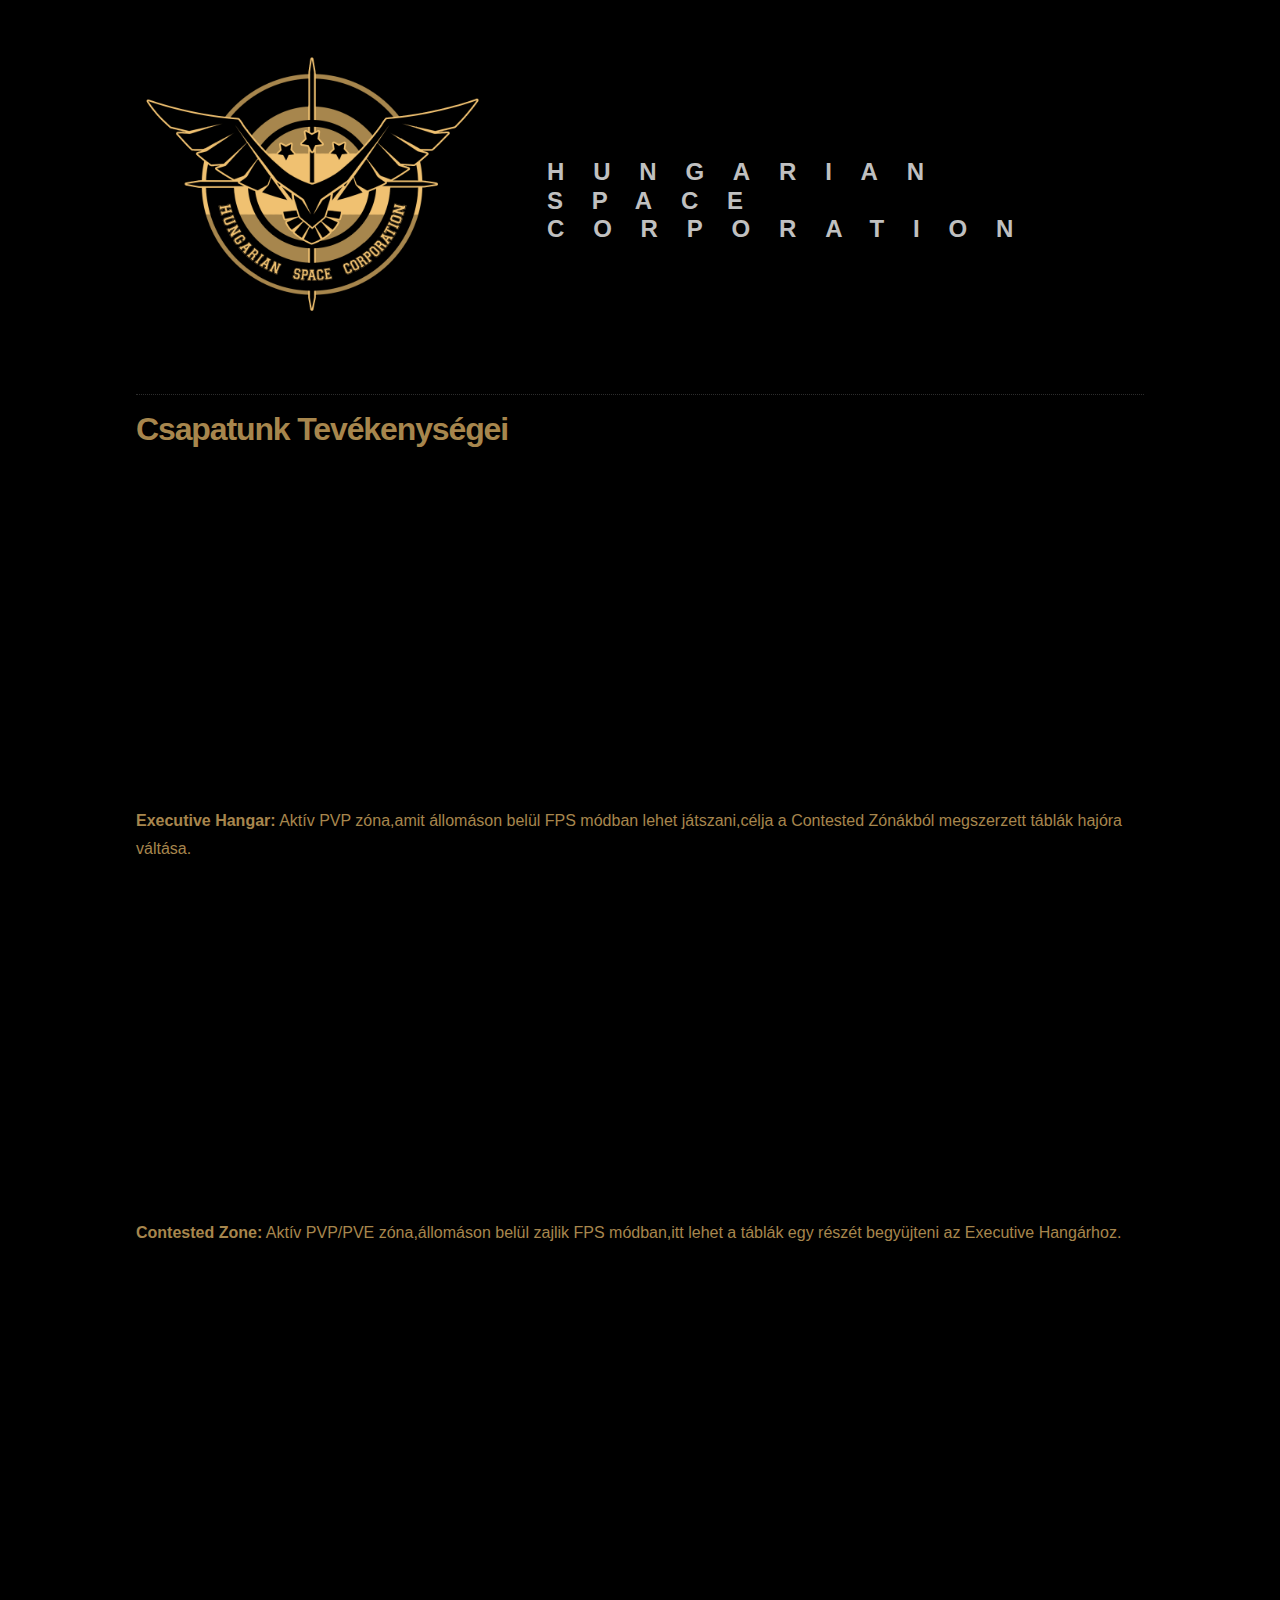
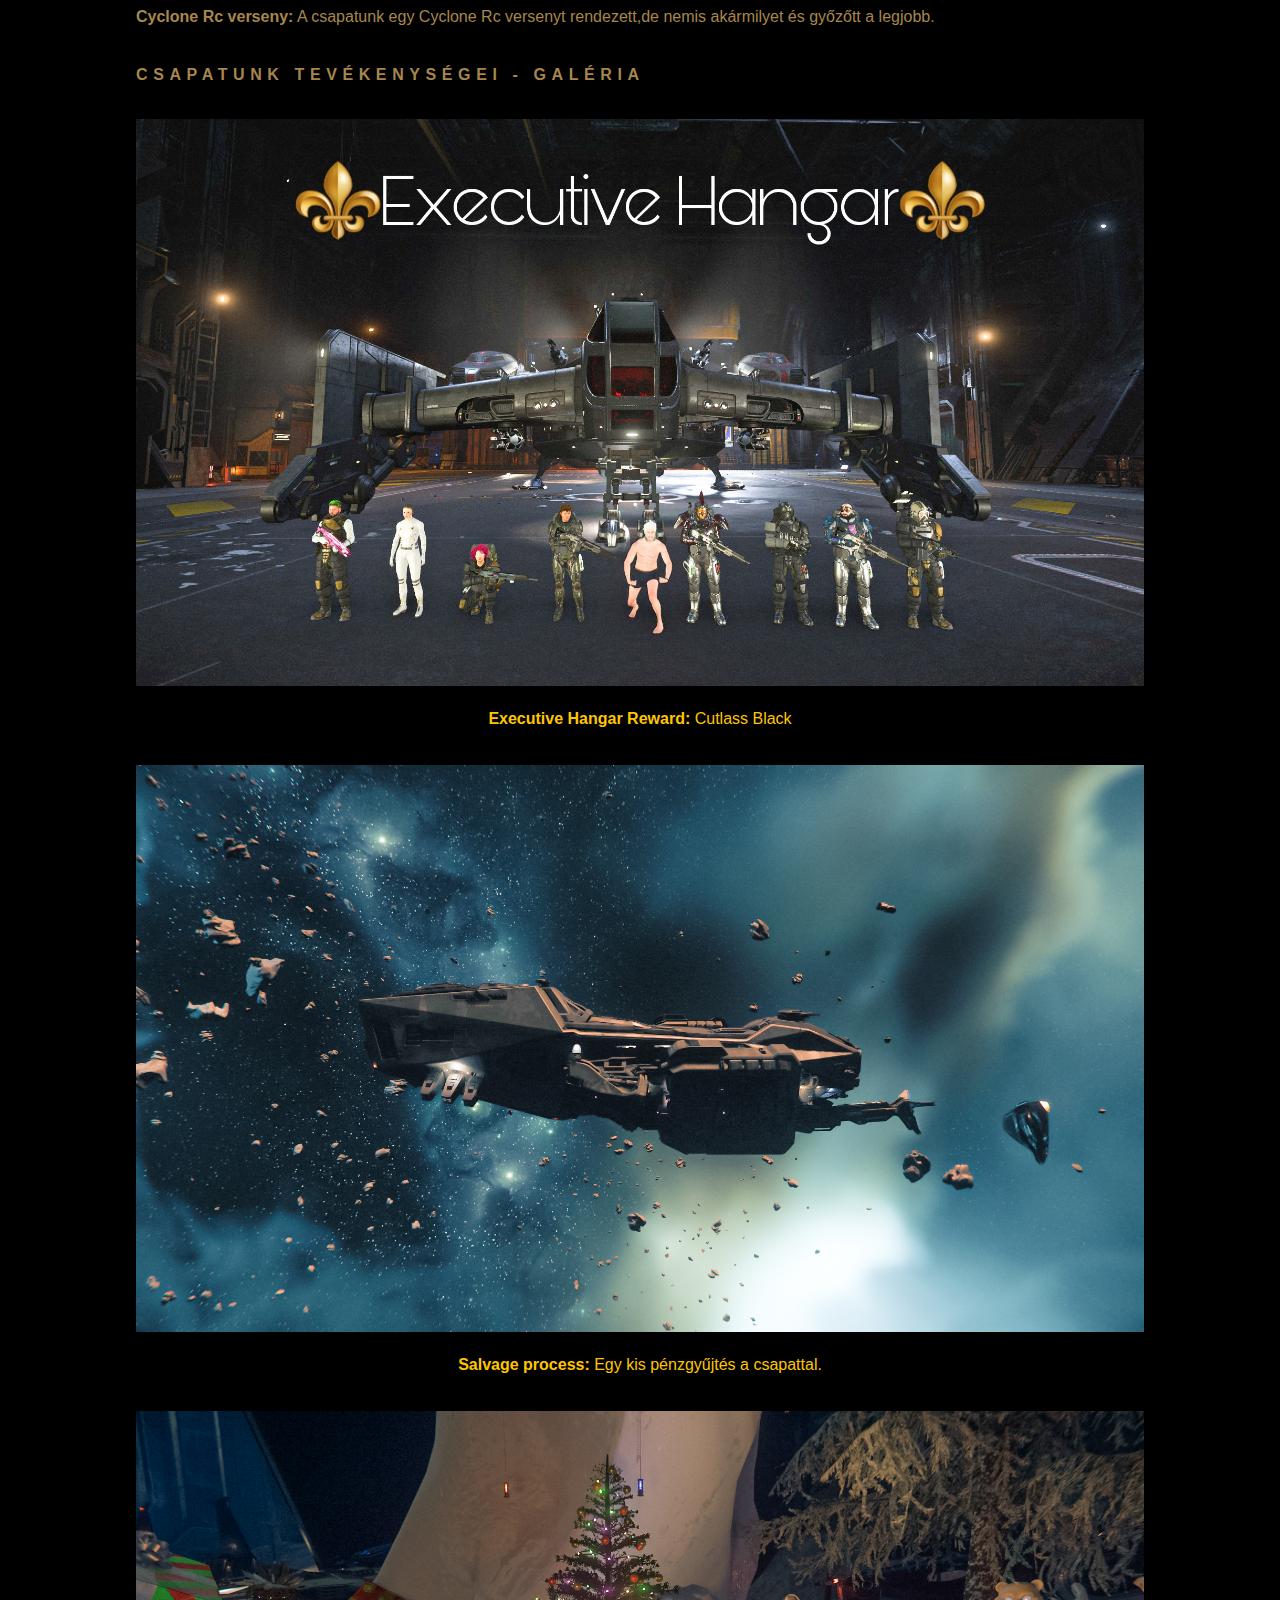
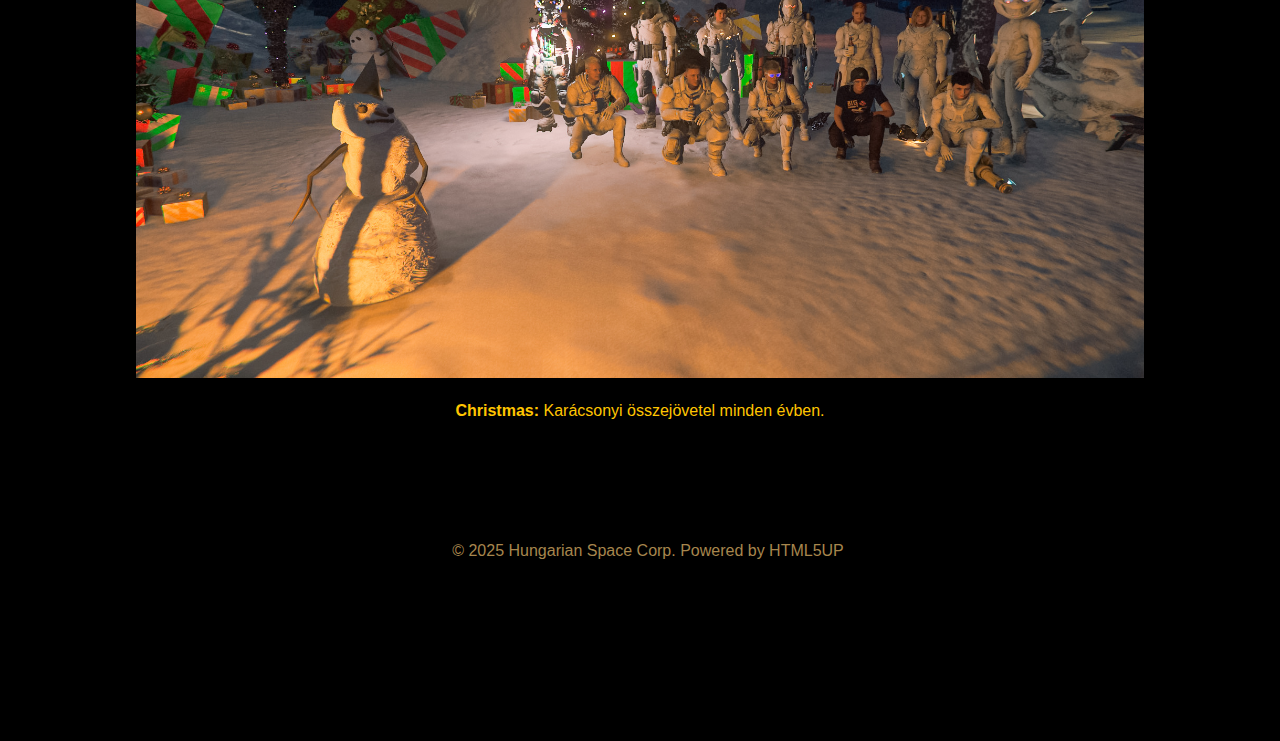
<file: csapattev.html>
<!DOCTYPE HTML>

<html>
	<head>
		<title>Csapatunk Tevékenységei - Hungarian Space Corporation</title>
		<meta charset="utf-8" />
		<meta name="viewport" content="width=device-width, initial-scale=1, user-scalable=no" />
		<link rel="stylesheet" href="assets/css/main.css" />
		<noscript><link rel="stylesheet" href="assets/css/noscript.css" /></noscript>
	</head>
	<body class="is-preload">
		<!-- Wrapper -->
			<div id="wrapper">

				<!-- Header -->
					<header id="header">
						<div class="inner">

							<!-- Logo -->
								<a href="index.html" class="logo">
									<span class="symbol"><img src="images/hsclogo.png" alt="HSC logó" /></span>
									<span class="title">Hungarian Space Corporation</span>
								</a>
					</header>

				<!-- Main -->
					<div id="main">
						<div class="inner">
							<h1>Csapatunk Tevékenységei</h1>

							<!-- YouTube Video Csempe -->
							<div class="video-grid">
								<div class="video-tile">
									<iframe width="100%" height="315" src="https://www.youtube.com/embed/9ryPYpCWSGs?si=qwSeEJ74PDaztUo-" frameborder="0" allow="accelerometer; autoplay; encrypted-media; gyroscope; picture-in-picture" allowfullscreen></iframe>
									<p><strong>Executive Hangar:</strong> Aktív PVP zóna,amit állomáson belül FPS módban lehet játszani,célja a Contested Zónákból megszerzett táblák hajóra váltása.</p>
								</div>

								<div class="video-tile">
									<iframe width="100%" height="315" src="https://www.youtube.com/embed/p8r0FvZ6dsI?si=_NdR2auazcogqz9Z" frameborder="0" allow="accelerometer; autoplay; encrypted-media; gyroscope; picture-in-picture" allowfullscreen></iframe>
									<p><strong>Contested Zone:</strong> Aktív PVP/PVE zóna,állomáson belül zajlik FPS módban,itt lehet a táblák egy részét begyüjteni az Executive Hangárhoz.</p>
								</div>

								<div class="video-tile">
									<iframe width="100%" height="315" src="https://www.youtube.com/embed/1azCL2BO374?si=nTPobv6vTX__yDei" frameborder="0" allow="accelerometer; autoplay; encrypted-media; gyroscope; picture-in-picture" allowfullscreen></iframe>
									<p><strong>Cyclone Rc verseny:</strong> A csapatunk egy Cyclone Rc versenyt rendezett,de nemis akármilyet és győzőtt a legjobb.</p>
								</div>
							</div>

						<!-- Képek -->
<h2>Csapatunk tevékenységei - Galéria</h2>
<div class="patches-page">
    <div class="gallery">
        <div class="gallery-item">
            <img src="images/executive1.jpg" alt="Tevékenység 1" />
            <p><strong>Executive Hangar Reward:</strong> Cutlass Black</p>
        </div>
        <div class="gallery-item">
            <img src="images/salvage.jpg" alt="Tevékenység 2" />
            <p><strong>Salvage process:</strong> Egy kis pénzgyűjtés a csapattal.</p>
        </div>
        <div class="gallery-item">
            <img src="images/karacsony.jpg" alt="Tevékenység 3" />
            <p><strong>Christmas:</strong> Karácsonyi összejövetel minden évben.</p>
        </div>
    </div>
</div>
		<!-- Scripts -->
			<script src="assets/js/jquery.min.js"></script>
			<script src="assets/js/browser.min.js"></script>
			<script src="assets/js/breakpoints.min.js"></script>
			<script src="assets/js/util.js"></script>
			<script src="assets/js/main.js"></script>


   <!-- Footer -->
<footer id="footer">
  <div class="inner">
    <section>
      <!-- Egyéb tartalom itt -->
    </section>
    <section>
      <!-- Más tartalom itt -->
    </section>
    <ul class="copyright">
      <li>&copy; 2025 Hungarian Space Corp. Powered by HTML5UP</li>
    </ul>
  </div>
</footer>




	</body>
</html>
</file>
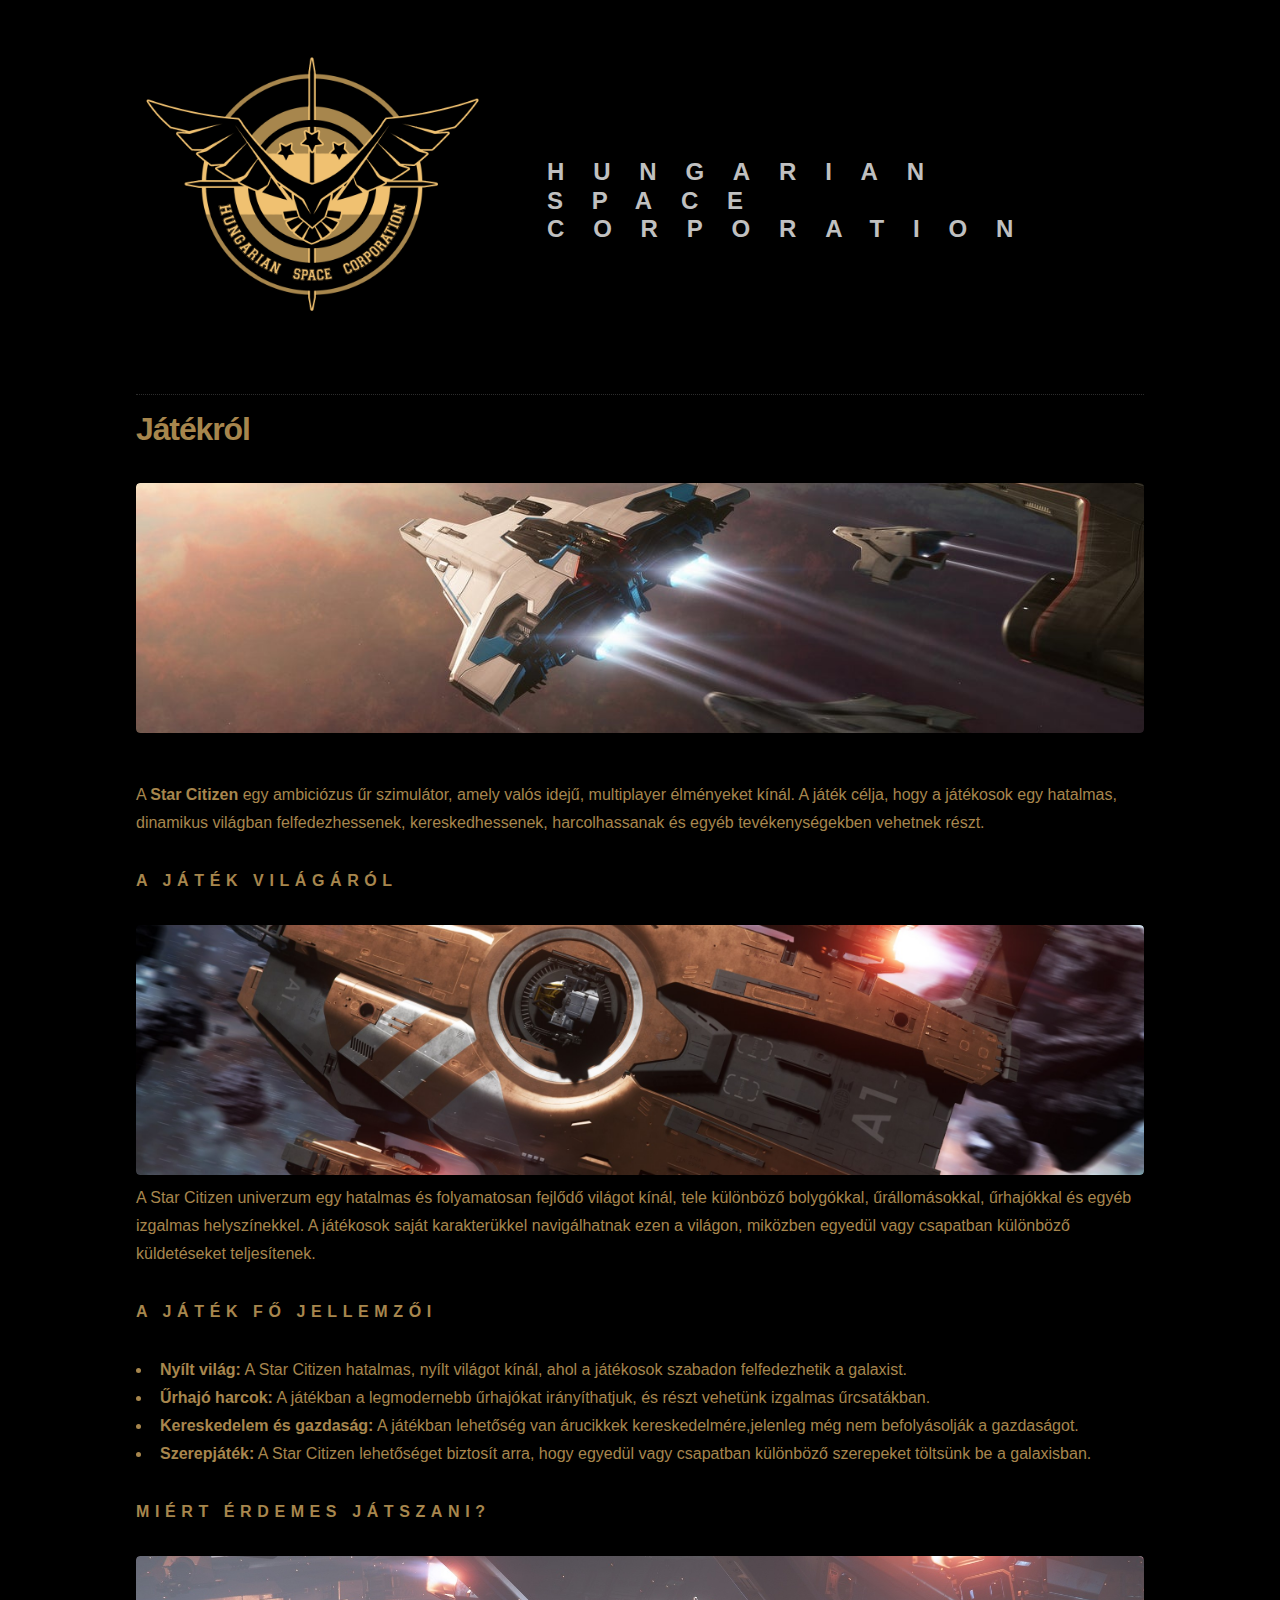
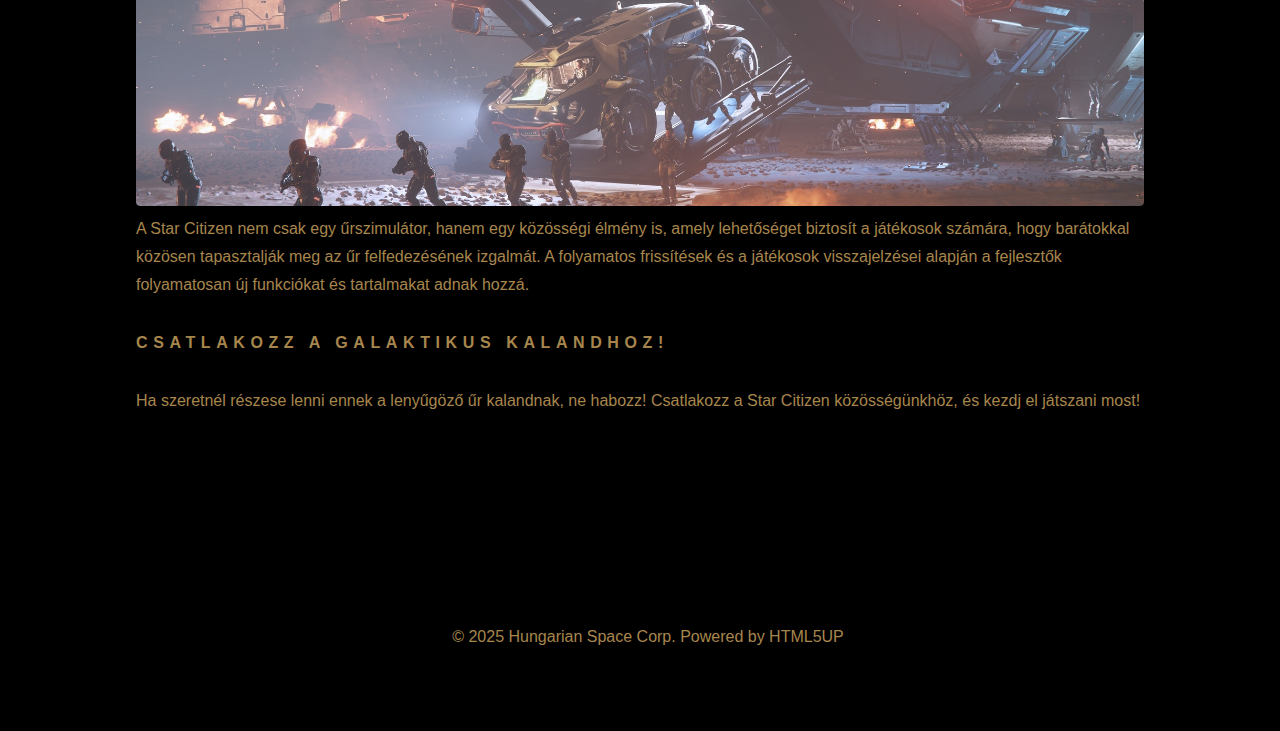
<file: jatekrol.html>
<!DOCTYPE HTML>
<html>
	<head>
		<title>Játékról - Hungarian Space Corporation</title>
		<meta charset="utf-8" />
		<meta name="viewport" content="width=device-width, initial-scale=1, user-scalable=no" />
		<link rel="stylesheet" href="assets/css/main.css" />
		<noscript><link rel="stylesheet" href="assets/css/noscript.css" /></noscript>
		<style>
			/* Képek és szövegek váltakozó elrendezése */
			.image-main, .image-second {
				width: 100%;
				border-radius: 8px;
				margin-bottom: 20px;
			}
		</style>
	</head>
	<body class="is-preload">
		<!-- Wrapper -->
			<div id="wrapper">

				<!-- Header -->
					<header id="header">
						<div class="inner">

							<!-- Logo -->
								<a href="index.html" class="logo">
									<span class="symbol"><img src="images/hsclogo.png" alt="HSC logó" /></span>
									<span class="title">Hungarian Space Corporation</span>
								</a>
					</header>

				
				<!-- Main -->
					<div id="main">
						<div class="inner">
							<h1>Játékról</h1>
							<span class="image main"><img src="images/jatekrol1.jpg" alt="Star Citizen" class="image-main" /></span>
							<p>A <strong>Star Citizen</strong> egy ambiciózus űr szimulátor, amely valós idejű, multiplayer élményeket kínál. A játék célja, hogy a játékosok egy hatalmas, dinamikus világban felfedezhessenek, kereskedhessenek, harcolhassanak és egyéb tevékenységekben vehetnek részt.</p>
							
							<h2>A játék világáról</h2>
							<span class="image second"><img src="images/jatekrol2.jpg" alt="Star Citizen űrhajó" class="image-second" /></span>
							<p>A Star Citizen univerzum egy hatalmas és folyamatosan fejlődő világot kínál, tele különböző bolygókkal, űrállomásokkal, űrhajókkal és egyéb izgalmas helyszínekkel. A játékosok saját karakterükkel navigálhatnak ezen a világon, miközben egyedül vagy csapatban különböző küldetéseket teljesítenek.</p>
							
							<h2>A játék fő jellemzői</h2>
							<ul>
								<li><strong>Nyílt világ:</strong> A Star Citizen hatalmas, nyílt világot kínál, ahol a játékosok szabadon felfedezhetik a galaxist.</li>
								<li><strong>Űrhajó harcok:</strong> A játékban a legmodernebb űrhajókat irányíthatjuk, és részt vehetünk izgalmas űrcsatákban.</li>
								<li><strong>Kereskedelem és gazdaság:</strong> A játékban lehetőség van árucikkek kereskedelmére,jelenleg még nem befolyásolják a gazdaságot.</li>
								<li><strong>Szerepjáték:</strong> A Star Citizen lehetőséget biztosít arra, hogy egyedül vagy csapatban különböző szerepeket töltsünk be a galaxisban.</li>
							</ul>

							<h2>Miért érdemes játszani?</h2>
							<span class="image second"><img src="images/jatekrol3.jpg" alt="Star Citizen bolygó" class="image-second" /></span>
							<p>A Star Citizen nem csak egy űrszimulátor, hanem egy közösségi élmény is, amely lehetőséget biztosít a játékosok számára, hogy barátokkal közösen tapasztalják meg az űr felfedezésének izgalmát. A folyamatos frissítések és a játékosok visszajelzései alapján a fejlesztők folyamatosan új funkciókat és tartalmakat adnak hozzá.</p>

							<h2>Csatlakozz a galaktikus kalandhoz!</h2>
							<p>Ha szeretnél részese lenni ennek a lenyűgöző űr kalandnak, ne habozz! Csatlakozz a Star Citizen közösségünkhöz, és kezdj el játszani most!</p>

						</div>
					</div>
				</div>

				<!-- Scripts -->
					<script src="assets/js/jquery.min.js"></script>
					<script src="assets/js/browser.min.js"></script>
					<script src="assets/js/breakpoints.min.js"></script>
					<script src="assets/js/util.js"></script>
					<script src="assets/js/main.js"></script>


     <!-- Footer -->
<footer id="footer">
  <div class="inner">
    <section>
      <!-- Egyéb tartalom itt -->
    </section>
    <section>
      <!-- Más tartalom itt -->
    </section>
    <ul class="copyright">
      <li>&copy; 2025 Hungarian Space Corp. Powered by HTML5UP</li>
    </ul>
  </div>
</footer>



	</body>
</html>
</file>
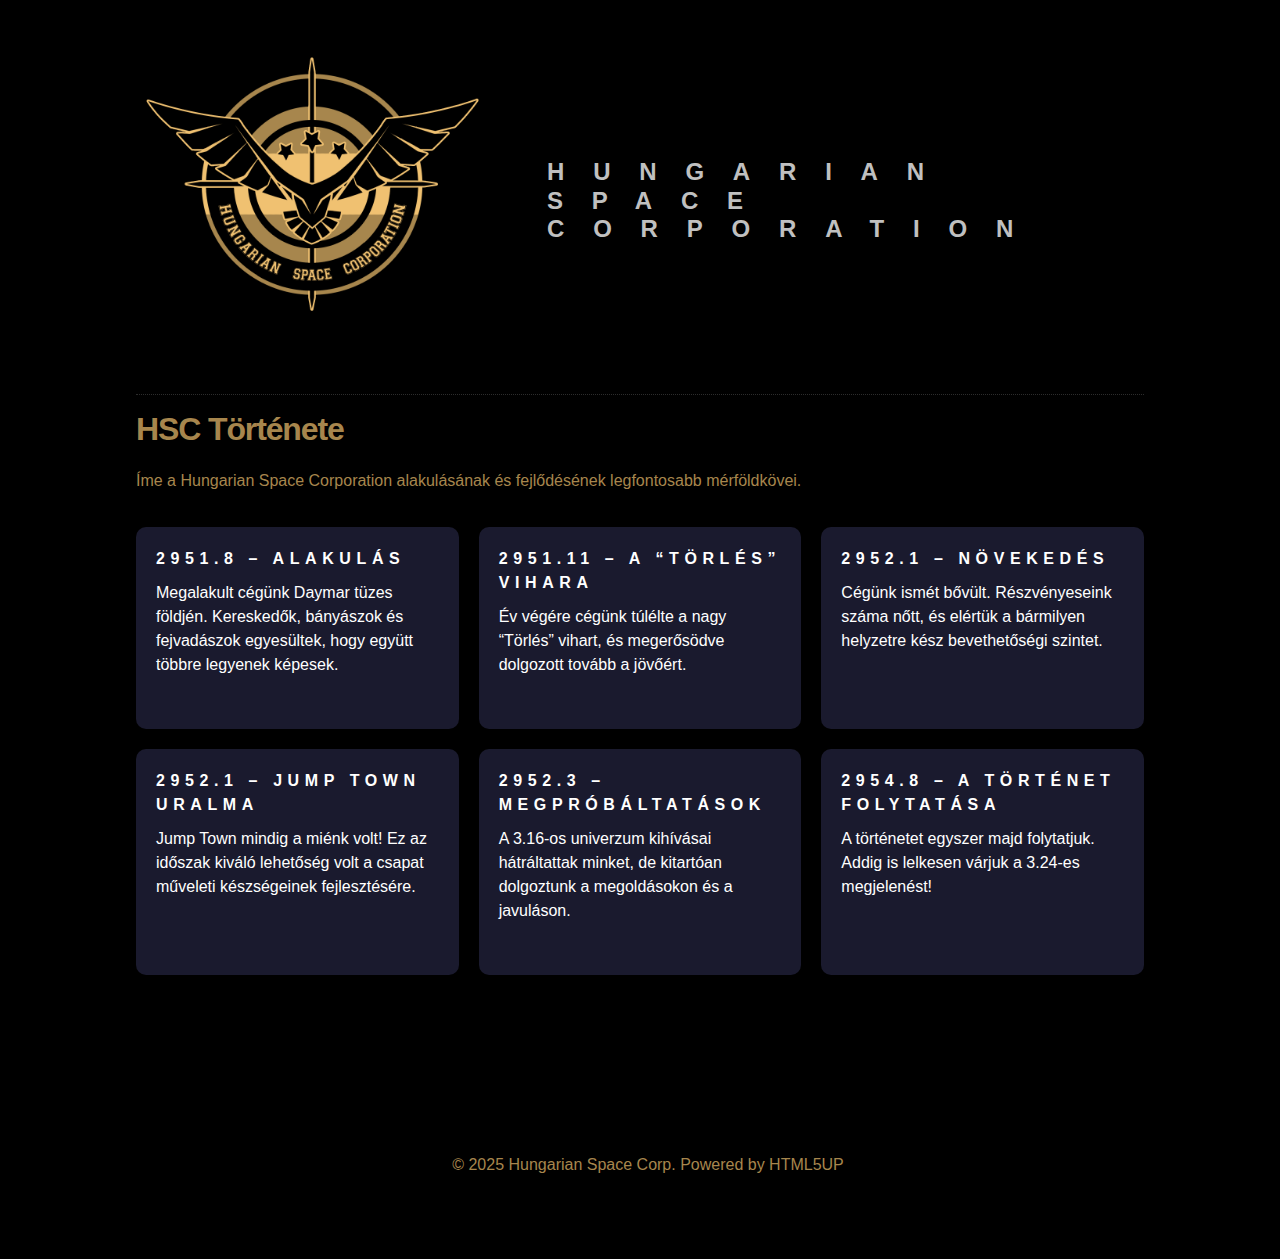
<file: orgtortenet.html>
<!DOCTYPE HTML>

<html>
<head>
    <title>HSC Története - Hungarian Space Corporation</title>
    <meta charset="utf-8" />
    <meta name="viewport" content="width=device-width, initial-scale=1, user-scalable=no" />
    <link rel="stylesheet" href="assets/css/main.css" />
    <noscript><link rel="stylesheet" href="assets/css/noscript.css" /></noscript>
</head>
<body class="is-preload">

    <!-- Wrapper -->
    <div id="wrapper">

        <!-- Header -->
        <header id="header">
            <div class="inner">

                <!-- Logo -->
                <a href="index.html" class="logo">
                    <span class="symbol"><img src="images/hsclogo.png" alt="HSC logó" /></span>
                    <span class="title">Hungarian Space Corporation</span>
                </a>
        </header>

        <!-- Main Content -->
        <div id="main">
            <div class="inner">
                <header>
                    <h1>HSC Története</h1>
                    <p>Íme a Hungarian Space Corporation alakulásának és fejlődésének legfontosabb mérföldkövei.</p>
                </header>

                <!-- Történet Kártyák -->
                <section id="tortenet-container">
                    <div class="tortenet-tartalom">

                        <article class="tortenet">
                            <h3>2951.8 – Alakulás</h3>
                            <p>Megalakult cégünk Daymar tüzes földjén. Kereskedők, bányászok és fejvadászok egyesültek, hogy együtt többre legyenek képesek.</p>
                        </article>

                        <article class="tortenet">
                            <h3>2951.11 – A “Törlés” vihara</h3>
                            <p>Év végére cégünk túlélte a nagy “Törlés” vihart, és megerősödve dolgozott tovább a jövőért.</p>
                        </article>

                        <article class="tortenet">
                            <h3>2952.1 – Növekedés</h3>
                            <p>Cégünk ismét bővült. Részvényeseink száma nőtt, és elértük a bármilyen helyzetre kész bevethetőségi szintet.</p>
                        </article>

                        <article class="tortenet">
                            <h3>2952.1 – Jump Town uralma</h3>
                            <p>Jump Town mindig a miénk volt! Ez az időszak kiváló lehetőség volt a csapat műveleti készségeinek fejlesztésére.</p>
                        </article>

                        <article class="tortenet">
                            <h3>2952.3 – Megpróbáltatások</h3>
                            <p>A 3.16-os univerzum kihívásai hátráltattak minket, de kitartóan dolgoztunk a megoldásokon és a javuláson.</p>
                        </article>

                        <article class="tortenet">
                            <h3>2954.8 – A történet folytatása</h3>
                            <p>A történetet egyszer majd folytatjuk. Addig is lelkesen várjuk a 3.24-es megjelenést!</p>
                        </article>

                    </div>
                </section>
            </div>
        </div>

    </div>

    <!-- Scripts -->
    <script src="assets/js/jquery.min.js"></script>
    <script src="assets/js/browser.min.js"></script>
    <script src="assets/js/breakpoints.min.js"></script>
    <script src="assets/js/util.js"></script>
    <script src="assets/js/main.js"></script>

    <!-- Footer -->
<footer id="footer">
  <div class="inner">
    <section>
      <!-- Egyéb tartalom itt -->
    </section>
    <section>
      <!-- Más tartalom itt -->
    </section>
    <ul class="copyright">
      <li>&copy; 2025 Hungarian Space Corp. Powered by HTML5UP</li>
    </ul>
  </div>
</footer>




</body>
</html>
</file>
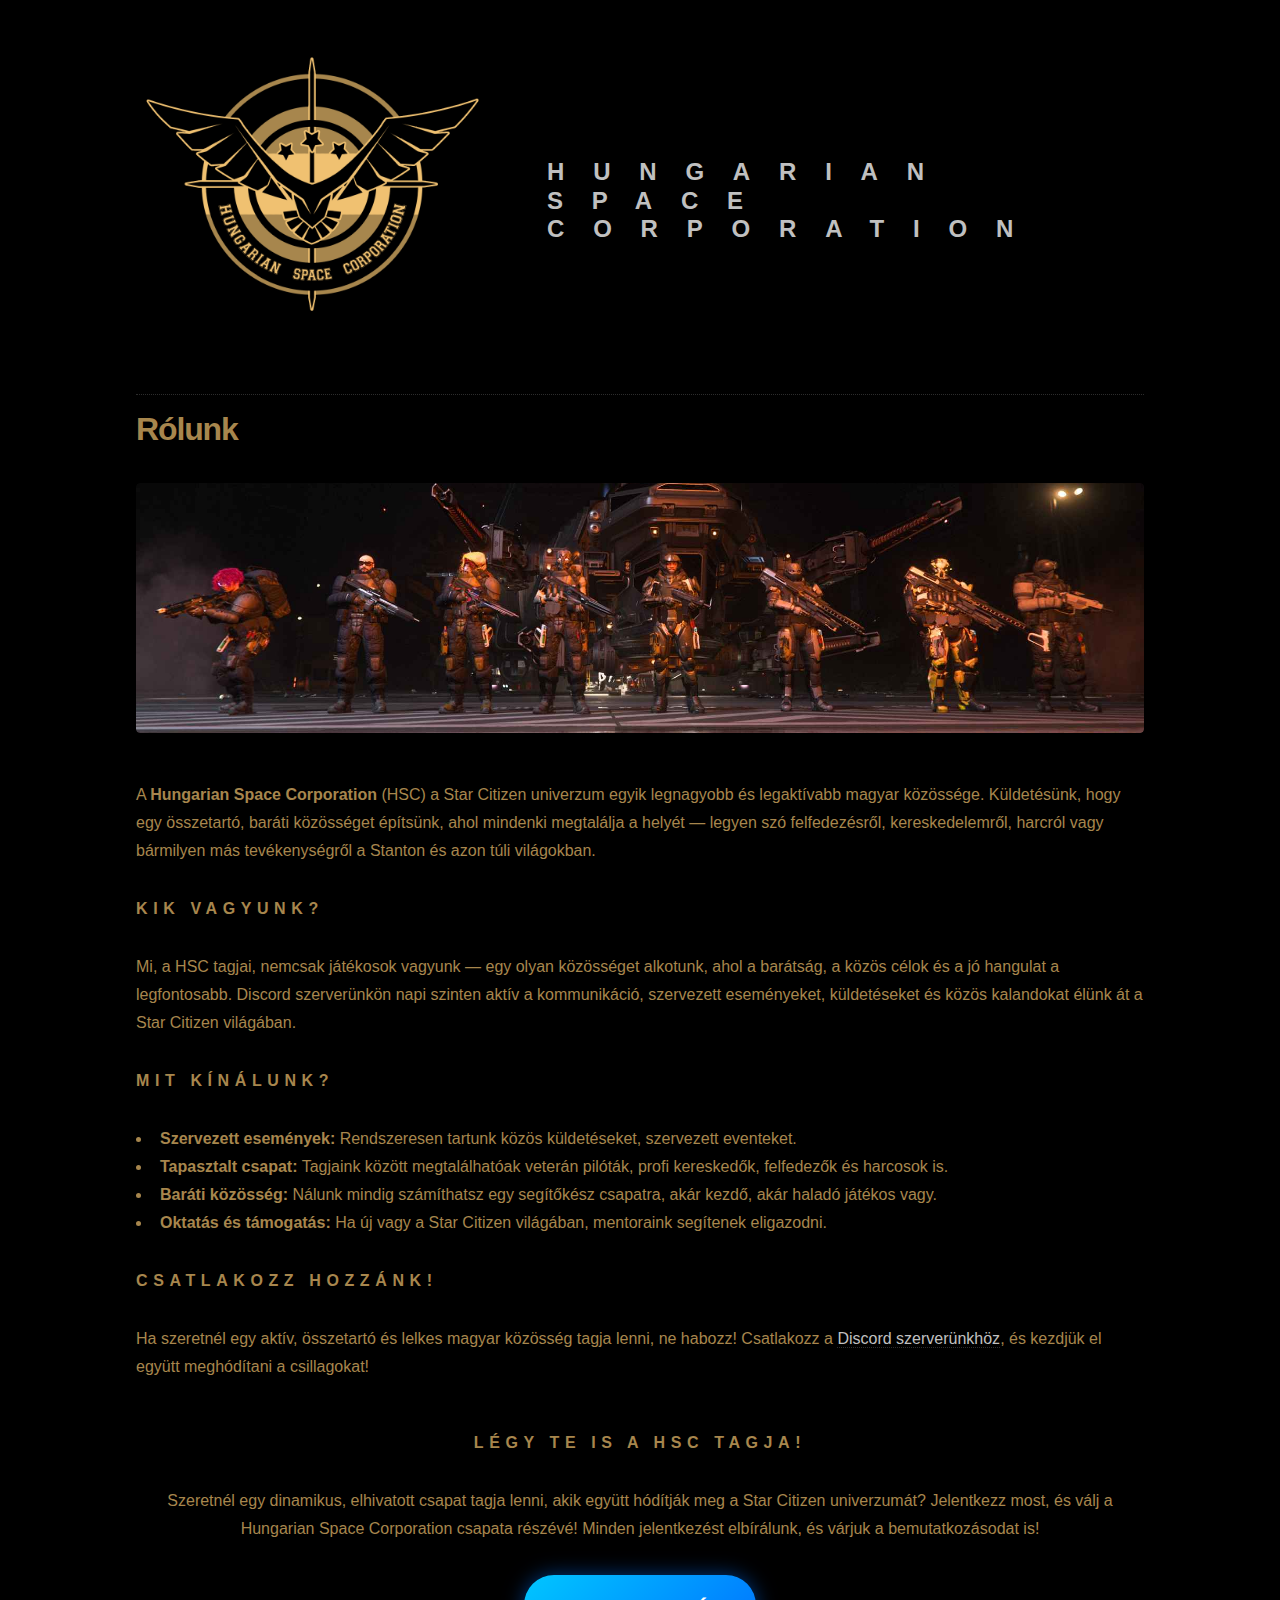
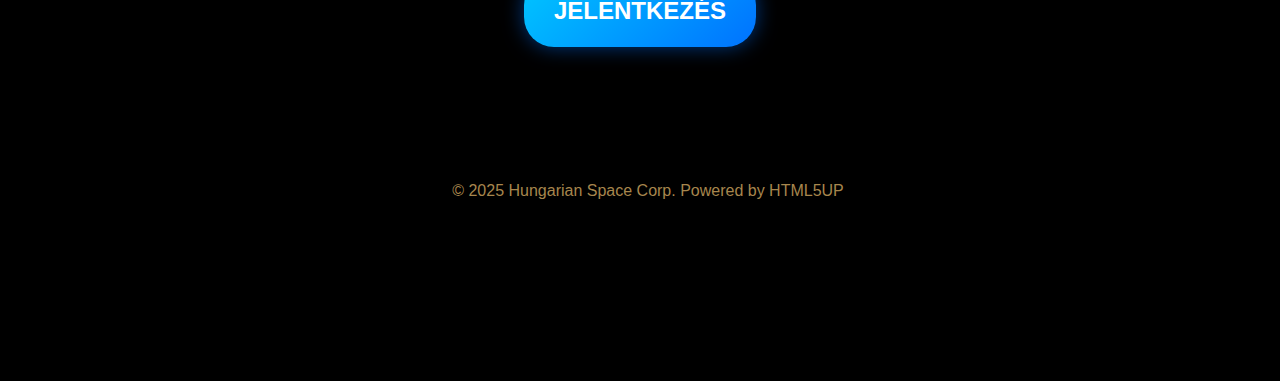
<file: rolunk.html>
<!DOCTYPE HTML>

<html>
	<head>
		<title>Rólunk - Hungarian Space Corporation</title>
		<meta charset="utf-8" />
		<meta name="viewport" content="width=device-width, initial-scale=1, user-scalable=no" />
		<link rel="stylesheet" href="assets/css/main.css" />
		<noscript><link rel="stylesheet" href="assets/css/noscript.css" /></noscript>
	</head>
	<body class="is-preload">
		<!-- Wrapper -->
			<div id="wrapper">

				<!-- Header -->
					<header id="header">
						<div class="inner">

							<!-- Logo -->
								<a href="index.html" class="logo">
									<span class="symbol"><img src="images/hsclogo.png" alt="HSC logó" /></span>
									<span class="title">Hungarian Space Corporation</span>
								</a>
					</header>

				<!-- Main -->
					<div id="main">
						<div class="inner">
							<h1>Rólunk</h1>
							<span class="image main"><img src="images/csapat2.jpg" alt="HSC közösség" /></span>
							<p>A <strong>Hungarian Space Corporation</strong> (HSC) a Star Citizen univerzum egyik legnagyobb és legaktívabb magyar közössége. Küldetésünk, hogy egy összetartó, baráti közösséget építsünk, ahol mindenki megtalálja a helyét — legyen szó felfedezésről, kereskedelemről, harcról vagy bármilyen más tevékenységről a Stanton és azon túli világokban.</p>
							
							<h2>Kik vagyunk?</h2>
							<p>Mi, a HSC tagjai, nemcsak játékosok vagyunk — egy olyan közösséget alkotunk, ahol a barátság, a közös célok és a jó hangulat a legfontosabb. Discord szerverünkön napi szinten aktív a kommunikáció, szervezett eseményeket, küldetéseket és közös kalandokat élünk át a Star Citizen világában.</p>
							
							<h2>Mit kínálunk?</h2>
							<ul>
								<li><strong>Szervezett események:</strong> Rendszeresen tartunk közös küldetéseket, szervezett eventeket.</li>
								<li><strong>Tapasztalt csapat:</strong> Tagjaink között megtalálhatóak veterán pilóták, profi kereskedők, felfedezők és harcosok is.</li>
								<li><strong>Baráti közösség:</strong> Nálunk mindig számíthatsz egy segítőkész csapatra, akár kezdő, akár haladó játékos vagy.</li>
								<li><strong>Oktatás és támogatás:</strong> Ha új vagy a Star Citizen világában, mentoraink segítenek eligazodni.</li>
							</ul>

							<h2>Csatlakozz hozzánk!</h2>
							<p>Ha szeretnél egy aktív, összetartó és lelkes magyar közösség tagja lenni, ne habozz! Csatlakozz a <a href="https://discord.gg/hsc" target="_blank">Discord szerverünkhöz</a>, és kezdjük el együtt meghódítani a csillagokat!</p>

							<!-- Jelentkezés szekció -->
<section id="apply" style="text-align: center; margin: 50px 0;">
    <h2>Légy Te is a HSC tagja!</h2>
    <p>Szeretnél egy dinamikus, elhivatott csapat tagja lenni, akik együtt hódítják meg a Star Citizen univerzumát? Jelentkezz most, és válj a Hungarian Space Corporation csapata részévé! Minden jelentkezést elbírálunk, és várjuk a bemutatkozásodat is!</p>
    <a href="https://robertsspaceindustries.com/orgs/TURUL" target="_blank" class="apply-button">JELENTKEZÉS</a>
</section>

		<!-- Scripts -->
			<script src="assets/js/jquery.min.js"></script>
			<script src="assets/js/browser.min.js"></script>
			<script src="assets/js/breakpoints.min.js"></script>
			<script src="assets/js/util.js"></script>
			<script src="assets/js/main.js"></script>


     <!-- Footer -->
<footer id="footer">
  <div class="inner">
    <section>
      <!-- Egyéb tartalom itt -->
    </section>
    <section>
      <!-- Más tartalom itt -->
    </section>
    <ul class="copyright">
      <li>&copy; 2025 Hungarian Space Corp. Powered by HTML5UP</li>
    </ul>
  </div>
</footer>


	</body>
</html>
</file>
<file: assets/css/main.css>
html, body, div, span, applet, object,
iframe, h1, h2, h3, h4, h5, h6, p, blockquote,
pre, a, abbr, acronym, address, big, cite,
code, del, dfn, em, img, ins, kbd, q, s, samp,
small, strike, strong, sub, sup, tt, var, b,
u, i, center, dl, dt, dd, ol, ul, li, fieldset,
form, label, legend, table, caption, tbody,
tfoot, thead, tr, th, td, article, aside,
canvas, details, embed, figure, figcaption,
footer, header, hgroup, menu, nav, output, ruby,
section, summary, time, mark, audio, video {
	margin: 0;
	padding: 0;
	border: 0;
	font-size: 100%;
	font: inherit;
	vertical-align: baseline;}

article, aside, details, figcaption, figure,
footer, header, hgroup, menu, nav, section {
	display: block;}

body {
	line-height: 1;
}

ol, ul {
	list-style: none;
}

blockquote, q {
	quotes: none;
}

	blockquote:before, blockquote:after, q:before, q:after {
		content: '';
		content: none;
	}

table {
	border-collapse: collapse;
	border-spacing: 0;
}

body {
	-webkit-text-size-adjust: none;
}

mark {
	background-color: transparent;
	color: inherit;
}

input::-moz-focus-inner {
	border: 0;
	padding: 0;
}

input, select, textarea {
	-moz-appearance: none;
	-webkit-appearance: none;
	-ms-appearance: none;
	appearance: none;
}

/* Basic */

	@-ms-viewport {
		width: device-width;
	}

	body {
		-ms-overflow-style: scrollbar;
	}

	@media screen and (max-width: 480px) {

		html, body {
			min-width: 320px;
		}

	}

	html {
		box-sizing: border-box;
	}

	*, *:before, *:after {
		box-sizing: inherit;
	}

	body {
		background: #000000;
	}

		body.is-preload *, body.is-preload *:before, body.is-preload *:after {
			-moz-animation: none !important;
			-webkit-animation: none !important;
			-ms-animation: none !important;
			animation: none !important;
			-moz-transition: none !important;
			-webkit-transition: none !important;
			-ms-transition: none !important;
			transition: none !important;
		}

/* Type */

	body, input, select, textarea {
		color: #A7864D;
		font-family: "Source Sans Pro", Helvetica, sans-serif;
		font-size: 14pt;
		font-weight: 300;
		line-height: 1.75;
	}

		@media screen and (max-width: 1680px) {

			body, input, select, textarea {
				font-size: 13pt;
			}

		}

		@media screen and (max-width: 1280px) {

			body, input, select, textarea {
				font-size: 12pt;
			}

		}

	a {
		-moz-transition: border-bottom-color 0.2s ease, color 0.2s ease;
		-webkit-transition: border-bottom-color 0.2s ease, color 0.2s ease;
		-ms-transition: border-bottom-color 0.2s ease, color 0.2s ease;
		transition: border-bottom-color 0.2s ease, color 0.2s ease;
		text-decoration: none;
		color: #c0c0c0;
		border-bottom: dotted 1px rgba(88, 88, 88, 0.5);
	}

		a:hover {
			border-bottom-color: transparent;
			color: #f2849e !important;
		}

	strong, b {
		font-weight: 900;
	}

	em, i {
		font-style: italic;
	}

	p {
		margin: 0 0 2em 0;
	}

	h1 {
		font-size: 2.0em;
		font-weight: 700;
		line-height: 1.3;
		margin: 0 0 1em 0;
		letter-spacing: -0.035em;
	}

		h1 a {
			color: inherit;
		}

		@media screen and (max-width: 736px) {

			h1 {
				font-size: 2em;
				margin: 0 0 1em 0;
			}

		}

		@media screen and (max-width: 360px) {

			h1 {
				font-size: 1.6em;
			}

		}

	h2, h3, h4, h5, h6 {
		font-weight: 900;
		line-height: 1.5;
		margin: 0 0 2em 0;
		text-transform: uppercase;
		letter-spacing: 0.35em;
	}

		h2 a, h3 a, h4 a, h5 a, h6 a {
			color: inherit;
		}

	h2 {
		font-size: 1.0em;
	}

	h3 {
		font-size: 1em;
	}

	h4 {
		font-size: 0.8em;
	}

	h5 {
		font-size: 0.8em;
	}

	h6 {
		font-size: 0.8em;
	}

	@media screen and (max-width: 980px) {

		h1 br, h2 br, h3 br, h4 br, h5 br, h6 br {
			display: none;
		}

	}

	@media screen and (max-width: 736px) {

		h2 {
			font-size: 1em;
		}

		h3 {
			font-size: 0.8em;
		}

	}

	sub {
		font-size: 0.8em;
		position: relative;
		top: 0.5em;
	}

	sup {
		font-size: 0.8em;
		position: relative;
		top: -0.5em;
	}

	blockquote {
		border-left: solid 4px #c9c9c9;
		font-style: italic;
		margin: 0 0 2em 0;
		padding: 0.5em 0 0.5em 2em;
	}

	code {
		background: rgba(144, 144, 144, 0.075);
		border-radius: 4px;
		border: solid 1px #c9c9c9;
		font-family: "Courier New", monospace;
		font-size: 0.9em;
		margin: 0 0.25em;
		padding: 0.25em 0.65em;
	}

	pre {
		-webkit-overflow-scrolling: touch;
		font-family: "Courier New", monospace;
		font-size: 0.9em;
		margin: 0 0 2em 0;
	}

		pre code {
			display: block;
			line-height: 1.75;
			padding: 1em 1.5em;
			overflow-x: auto;
		}

	hr {
		border: 0;
		border-bottom: solid 1px #c9c9c9;
		margin: 2em 0;
	}

		hr.major {
			margin: 3em 0;
		}

	.align-left {
		text-align: left;
	}

	.align-center {
		text-align: center;
	}

	.align-right {
		text-align: right;
	}

/* Row */

	.row {
		display: flex;
		flex-wrap: wrap;
		box-sizing: border-box;
		align-items: stretch;
	}

		.row > * {
			box-sizing: border-box;
		}

		.row.gtr-uniform > * > :last-child {
			margin-bottom: 0;
		}

		.row.aln-left {
			justify-content: flex-start;
		}

		.row.aln-center {
			justify-content: center;
		}

		.row.aln-right {
			justify-content: flex-end;
		}

		.row.aln-top {
			align-items: flex-start;
		}

		.row.aln-middle {
			align-items: center;
		}

		.row.aln-bottom {
			align-items: flex-end;
		}

		.row > .imp {
			order: -1;
		}

		.row > .col-1 {
			width: 8.33333%;
		}

		.row > .off-1 {
			margin-left: 8.33333%;
		}

		.row > .col-2 {
			width: 16.66667%;
		}

		.row > .off-2 {
			margin-left: 16.66667%;
		}

		.row > .col-3 {
			width: 25%;
		}

		.row > .off-3 {
			margin-left: 25%;
		}

		.row > .col-4 {
			width: 33.33333%;
		}

		.row > .off-4 {
			margin-left: 33.33333%;
		}

		.row > .col-5 {
			width: 41.66667%;
		}

		.row > .off-5 {
			margin-left: 41.66667%;
		}

		.row > .col-6 {
			width: 50%;
		}

		.row > .off-6 {
			margin-left: 50%;
		}

		.row > .col-7 {
			width: 58.33333%;
		}

		.row > .off-7 {
			margin-left: 58.33333%;
		}

		.row > .col-8 {
			width: 66.66667%;
		}

		.row > .off-8 {
			margin-left: 66.66667%;
		}

		.row > .col-9 {
			width: 75%;
		}

		.row > .off-9 {
			margin-left: 75%;
		}

		.row > .col-10 {
			width: 83.33333%;
		}

		.row > .off-10 {
			margin-left: 83.33333%;
		}

		.row > .col-11 {
			width: 91.66667%;
		}

		.row > .off-11 {
			margin-left: 91.66667%;
		}

		.row > .col-12 {
			width: 100%;
		}

		.row > .off-12 {
			margin-left: 100%;
		}

		.row.gtr-0 {
			margin-top: 0;
			margin-left: 0em;
		}

			.row.gtr-0 > * {
				padding: 0 0 0 0em;
			}

			.row.gtr-0.gtr-uniform {
				margin-top: 0em;
			}

				.row.gtr-0.gtr-uniform > * {
					padding-top: 0em;
				}

		.row.gtr-25 {
			margin-top: 0;
			margin-left: -0.5em;
		}

			.row.gtr-25 > * {
				padding: 0 0 0 0.5em;
			}

			.row.gtr-25.gtr-uniform {
				margin-top: -0.5em;
			}

				.row.gtr-25.gtr-uniform > * {
					padding-top: 0.5em;
				}

		.row.gtr-50 {
			margin-top: 0;
			margin-left: -1em;
		}

			.row.gtr-50 > * {
				padding: 0 0 0 1em;
			}

			.row.gtr-50.gtr-uniform {
				margin-top: -1em;
			}

				.row.gtr-50.gtr-uniform > * {
					padding-top: 1em;
				}

		.row {
			margin-top: 0;
			margin-left: -2em;
		}

			.row > * {
				padding: 0 0 0 2em;
			}

			.row.gtr-uniform {
				margin-top: -2em;
			}

				.row.gtr-uniform > * {
					padding-top: 2em;
				}

		.row.gtr-150 {
			margin-top: 0;
			margin-left: -3em;
		}

			.row.gtr-150 > * {
				padding: 0 0 0 3em;
			}

			.row.gtr-150.gtr-uniform {
				margin-top: -3em;
			}

				.row.gtr-150.gtr-uniform > * {
					padding-top: 3em;
				}

		.row.gtr-200 {
			margin-top: 0;
			margin-left: -4em;
		}

			.row.gtr-200 > * {
				padding: 0 0 0 4em;
			}

			.row.gtr-200.gtr-uniform {
				margin-top: -4em;
			}

				.row.gtr-200.gtr-uniform > * {
					padding-top: 4em;
				}

		@media screen and (max-width: 1680px) {

			.row {
				display: flex;
				flex-wrap: wrap;
				box-sizing: border-box;
				align-items: stretch;
			}

				.row > * {
					box-sizing: border-box;
				}

				.row.gtr-uniform > * > :last-child {
					margin-bottom: 0;
				}

				.row.aln-left {
					justify-content: flex-start;
				}

				.row.aln-center {
					justify-content: center;
				}

				.row.aln-right {
					justify-content: flex-end;
				}

				.row.aln-top {
					align-items: flex-start;
				}

				.row.aln-middle {
					align-items: center;
				}

				.row.aln-bottom {
					align-items: flex-end;
				}

				.row > .imp-xlarge {
					order: -1;
				}

				.row > .col-1-xlarge {
					width: 8.33333%;
				}

				.row > .off-1-xlarge {
					margin-left: 8.33333%;
				}

				.row > .col-2-xlarge {
					width: 16.66667%;
				}

				.row > .off-2-xlarge {
					margin-left: 16.66667%;
				}

				.row > .col-3-xlarge {
					width: 25%;
				}

				.row > .off-3-xlarge {
					margin-left: 25%;
				}

				.row > .col-4-xlarge {
					width: 33.33333%;
				}

				.row > .off-4-xlarge {
					margin-left: 33.33333%;
				}

				.row > .col-5-xlarge {
					width: 41.66667%;
				}

				.row > .off-5-xlarge {
					margin-left: 41.66667%;
				}

				.row > .col-6-xlarge {
					width: 50%;
				}

				.row > .off-6-xlarge {
					margin-left: 50%;
				}

				.row > .col-7-xlarge {
					width: 58.33333%;
				}

				.row > .off-7-xlarge {
					margin-left: 58.33333%;
				}

				.row > .col-8-xlarge {
					width: 66.66667%;
				}

				.row > .off-8-xlarge {
					margin-left: 66.66667%;
				}

				.row > .col-9-xlarge {
					width: 75%;
				}

				.row > .off-9-xlarge {
					margin-left: 75%;
				}

				.row > .col-10-xlarge {
					width: 83.33333%;
				}

				.row > .off-10-xlarge {
					margin-left: 83.33333%;
				}

				.row > .col-11-xlarge {
					width: 91.66667%;
				}

				.row > .off-11-xlarge {
					margin-left: 91.66667%;
				}

				.row > .col-12-xlarge {
					width: 100%;
				}

				.row > .off-12-xlarge {
					margin-left: 100%;
				}

				.row.gtr-0 {
					margin-top: 0;
					margin-left: 0em;
				}

					.row.gtr-0 > * {
						padding: 0 0 0 0em;
					}

					.row.gtr-0.gtr-uniform {
						margin-top: 0em;
					}

						.row.gtr-0.gtr-uniform > * {
							padding-top: 0em;
						}

				.row.gtr-25 {
					margin-top: 0;
					margin-left: -0.5em;
				}

					.row.gtr-25 > * {
						padding: 0 0 0 0.5em;
					}

					.row.gtr-25.gtr-uniform {
						margin-top: -0.5em;
					}

						.row.gtr-25.gtr-uniform > * {
							padding-top: 0.5em;
						}

				.row.gtr-50 {
					margin-top: 0;
					margin-left: -1em;
				}

					.row.gtr-50 > * {
						padding: 0 0 0 1em;
					}

					.row.gtr-50.gtr-uniform {
						margin-top: -1em;
					}

						.row.gtr-50.gtr-uniform > * {
							padding-top: 1em;
						}

				.row {
					margin-top: 0;
					margin-left: -2em;
				}

					.row > * {
						padding: 0 0 0 2em;
					}

					.row.gtr-uniform {
						margin-top: -2em;
					}

						.row.gtr-uniform > * {
							padding-top: 2em;
						}

				.row.gtr-150 {
					margin-top: 0;
					margin-left: -3em;
				}

					.row.gtr-150 > * {
						padding: 0 0 0 3em;
					}

					.row.gtr-150.gtr-uniform {
						margin-top: -3em;
					}

						.row.gtr-150.gtr-uniform > * {
							padding-top: 3em;
						}

				.row.gtr-200 {
					margin-top: 0;
					margin-left: -4em;
				}

					.row.gtr-200 > * {
						padding: 0 0 0 4em;
					}

					.row.gtr-200.gtr-uniform {
						margin-top: -4em;
					}

						.row.gtr-200.gtr-uniform > * {
							padding-top: 4em;
						}

		}

		@media screen and (max-width: 1280px) {

			.row {
				display: flex;
				flex-wrap: wrap;
				box-sizing: border-box;
				align-items: stretch;
			}

				.row > * {
					box-sizing: border-box;
				}

				.row.gtr-uniform > * > :last-child {
					margin-bottom: 0;
				}

				.row.aln-left {
					justify-content: flex-start;
				}

				.row.aln-center {
					justify-content: center;
				}

				.row.aln-right {
					justify-content: flex-end;
				}

				.row.aln-top {
					align-items: flex-start;
				}

				.row.aln-middle {
					align-items: center;
				}

				.row.aln-bottom {
					align-items: flex-end;
				}

				.row > .imp-large {
					order: -1;
				}

				.row > .col-1-large {
					width: 8.33333%;
				}

				.row > .off-1-large {
					margin-left: 8.33333%;
				}

				.row > .col-2-large {
					width: 16.66667%;
				}

				.row > .off-2-large {
					margin-left: 16.66667%;
				}

				.row > .col-3-large {
					width: 25%;
				}

				.row > .off-3-large {
					margin-left: 25%;
				}

				.row > .col-4-large {
					width: 33.33333%;
				}

				.row > .off-4-large {
					margin-left: 33.33333%;
				}

				.row > .col-5-large {
					width: 41.66667%;
				}

				.row > .off-5-large {
					margin-left: 41.66667%;
				}

				.row > .col-6-large {
					width: 50%;
				}

				.row > .off-6-large {
					margin-left: 50%;
				}

				.row > .col-7-large {
					width: 58.33333%;
				}

				.row > .off-7-large {
					margin-left: 58.33333%;
				}

				.row > .col-8-large {
					width: 66.66667%;
				}

				.row > .off-8-large {
					margin-left: 66.66667%;
				}

				.row > .col-9-large {
					width: 75%;
				}

				.row > .off-9-large {
					margin-left: 75%;
				}

				.row > .col-10-large {
					width: 83.33333%;
				}

				.row > .off-10-large {
					margin-left: 83.33333%;
				}

				.row > .col-11-large {
					width: 91.66667%;
				}

				.row > .off-11-large {
					margin-left: 91.66667%;
				}

				.row > .col-12-large {
					width: 100%;
				}

				.row > .off-12-large {
					margin-left: 100%;
				}

				.row.gtr-0 {
					margin-top: 0;
					margin-left: 0em;
				}

					.row.gtr-0 > * {
						padding: 0 0 0 0em;
					}

					.row.gtr-0.gtr-uniform {
						margin-top: 0em;
					}

						.row.gtr-0.gtr-uniform > * {
							padding-top: 0em;
						}

				.row.gtr-25 {
					margin-top: 0;
					margin-left: -0.5em;
				}

					.row.gtr-25 > * {
						padding: 0 0 0 0.5em;
					}

					.row.gtr-25.gtr-uniform {
						margin-top: -0.5em;
					}

						.row.gtr-25.gtr-uniform > * {
							padding-top: 0.5em;
						}

				.row.gtr-50 {
					margin-top: 0;
					margin-left: -1em;
				}

					.row.gtr-50 > * {
						padding: 0 0 0 1em;
					}

					.row.gtr-50.gtr-uniform {
						margin-top: -1em;
					}

						.row.gtr-50.gtr-uniform > * {
							padding-top: 1em;
						}

				.row {
					margin-top: 0;
					margin-left: -2em;
				}

					.row > * {
						padding: 0 0 0 2em;
					}

					.row.gtr-uniform {
						margin-top: -2em;
					}

						.row.gtr-uniform > * {
							padding-top: 2em;
						}

				.row.gtr-150 {
					margin-top: 0;
					margin-left: -3em;
				}

					.row.gtr-150 > * {
						padding: 0 0 0 3em;
					}

					.row.gtr-150.gtr-uniform {
						margin-top: -3em;
					}

						.row.gtr-150.gtr-uniform > * {
							padding-top: 3em;
						}

				.row.gtr-200 {
					margin-top: 0;
					margin-left: -4em;
				}

					.row.gtr-200 > * {
						padding: 0 0 0 4em;
					}

					.row.gtr-200.gtr-uniform {
						margin-top: -4em;
					}

						.row.gtr-200.gtr-uniform > * {
							padding-top: 4em;
						}

		}

		@media screen and (max-width: 980px) {

			.row {
				display: flex;
				flex-wrap: wrap;
				box-sizing: border-box;
				align-items: stretch;
			}

				.row > * {
					box-sizing: border-box;
				}

				.row.gtr-uniform > * > :last-child {
					margin-bottom: 0;
				}

				.row.aln-left {
					justify-content: flex-start;
				}

				.row.aln-center {
					justify-content: center;
				}

				.row.aln-right {
					justify-content: flex-end;
				}

				.row.aln-top {
					align-items: flex-start;
				}

				.row.aln-middle {
					align-items: center;
				}

				.row.aln-bottom {
					align-items: flex-end;
				}

				.row > .imp-medium {
					order: -1;
				}

				.row > .col-1-medium {
					width: 8.33333%;
				}

				.row > .off-1-medium {
					margin-left: 8.33333%;
				}

				.row > .col-2-medium {
					width: 16.66667%;
				}

				.row > .off-2-medium {
					margin-left: 16.66667%;
				}

				.row > .col-3-medium {
					width: 25%;
				}

				.row > .off-3-medium {
					margin-left: 25%;
				}

				.row > .col-4-medium {
					width: 33.33333%;
				}

				.row > .off-4-medium {
					margin-left: 33.33333%;
				}

				.row > .col-5-medium {
					width: 41.66667%;
				}

				.row > .off-5-medium {
					margin-left: 41.66667%;
				}

				.row > .col-6-medium {
					width: 50%;
				}

				.row > .off-6-medium {
					margin-left: 50%;
				}

				.row > .col-7-medium {
					width: 58.33333%;
				}

				.row > .off-7-medium {
					margin-left: 58.33333%;
				}

				.row > .col-8-medium {
					width: 66.66667%;
				}

				.row > .off-8-medium {
					margin-left: 66.66667%;
				}

				.row > .col-9-medium {
					width: 75%;
				}

				.row > .off-9-medium {
					margin-left: 75%;
				}

				.row > .col-10-medium {
					width: 83.33333%;
				}

				.row > .off-10-medium {
					margin-left: 83.33333%;
				}

				.row > .col-11-medium {
					width: 91.66667%;
				}

				.row > .off-11-medium {
					margin-left: 91.66667%;
				}

				.row > .col-12-medium {
					width: 100%;
				}

				.row > .off-12-medium {
					margin-left: 100%;
				}

				.row.gtr-0 {
					margin-top: 0;
					margin-left: 0em;
				}

					.row.gtr-0 > * {
						padding: 0 0 0 0em;
					}

					.row.gtr-0.gtr-uniform {
						margin-top: 0em;
					}

						.row.gtr-0.gtr-uniform > * {
							padding-top: 0em;
						}

				.row.gtr-25 {
					margin-top: 0;
					margin-left: -0.375em;
				}

					.row.gtr-25 > * {
						padding: 0 0 0 0.375em;
					}

					.row.gtr-25.gtr-uniform {
						margin-top: -0.375em;
					}

						.row.gtr-25.gtr-uniform > * {
							padding-top: 0.375em;
						}

				.row.gtr-50 {
					margin-top: 0;
					margin-left: -0.75em;
				}

					.row.gtr-50 > * {
						padding: 0 0 0 0.75em;
					}

					.row.gtr-50.gtr-uniform {
						margin-top: -0.75em;
					}

						.row.gtr-50.gtr-uniform > * {
							padding-top: 0.75em;
						}

				.row {
					margin-top: 0;
					margin-left: -1.5em;
				}

					.row > * {
						padding: 0 0 0 1.5em;
					}

					.row.gtr-uniform {
						margin-top: -1.5em;
					}

						.row.gtr-uniform > * {
							padding-top: 1.5em;
						}

				.row.gtr-150 {
					margin-top: 0;
					margin-left: -2.25em;
				}

					.row.gtr-150 > * {
						padding: 0 0 0 2.25em;
					}

					.row.gtr-150.gtr-uniform {
						margin-top: -2.25em;
					}

						.row.gtr-150.gtr-uniform > * {
							padding-top: 2.25em;
						}

				.row.gtr-200 {
					margin-top: 0;
					margin-left: -3em;
				}

					.row.gtr-200 > * {
						padding: 0 0 0 3em;
					}

					.row.gtr-200.gtr-uniform {
						margin-top: -3em;
					}

						.row.gtr-200.gtr-uniform > * {
							padding-top: 3em;
						}

		}

		@media screen and (max-width: 736px) {

			.row {
				display: flex;
				flex-wrap: wrap;
				box-sizing: border-box;
				align-items: stretch;
			}

				.row > * {
					box-sizing: border-box;
				}

				.row.gtr-uniform > * > :last-child {
					margin-bottom: 0;
				}

				.row.aln-left {
					justify-content: flex-start;
				}

				.row.aln-center {
					justify-content: center;
				}

				.row.aln-right {
					justify-content: flex-end;
				}

				.row.aln-top {
					align-items: flex-start;
				}

				.row.aln-middle {
					align-items: center;
				}

				.row.aln-bottom {
					align-items: flex-end;
				}

				.row > .imp-small {
					order: -1;
				}

				.row > .col-1-small {
					width: 8.33333%;
				}

				.row > .off-1-small {
					margin-left: 8.33333%;
				}

				.row > .col-2-small {
					width: 16.66667%;
				}

				.row > .off-2-small {
					margin-left: 16.66667%;
				}

				.row > .col-3-small {
					width: 25%;
				}

				.row > .off-3-small {
					margin-left: 25%;
				}

				.row > .col-4-small {
					width: 33.33333%;
				}

				.row > .off-4-small {
					margin-left: 33.33333%;
				}

				.row > .col-5-small {
					width: 41.66667%;
				}

				.row > .off-5-small {
					margin-left: 41.66667%;
				}

				.row > .col-6-small {
					width: 50%;
				}

				.row > .off-6-small {
					margin-left: 50%;
				}

				.row > .col-7-small {
					width: 58.33333%;
				}

				.row > .off-7-small {
					margin-left: 58.33333%;
				}

				.row > .col-8-small {
					width: 66.66667%;
				}

				.row > .off-8-small {
					margin-left: 66.66667%;
				}

				.row > .col-9-small {
					width: 75%;
				}

				.row > .off-9-small {
					margin-left: 75%;
				}

				.row > .col-10-small {
					width: 83.33333%;
				}

				.row > .off-10-small {
					margin-left: 83.33333%;
				}

				.row > .col-11-small {
					width: 91.66667%;
				}

				.row > .off-11-small {
					margin-left: 91.66667%;
				}

				.row > .col-12-small {
					width: 100%;
				}

				.row > .off-12-small {
					margin-left: 100%;
				}

				.row.gtr-0 {
					margin-top: 0;
					margin-left: 0em;
				}

					.row.gtr-0 > * {
						padding: 0 0 0 0em;
					}

					.row.gtr-0.gtr-uniform {
						margin-top: 0em;
					}

						.row.gtr-0.gtr-uniform > * {
							padding-top: 0em;
						}

				.row.gtr-25 {
					margin-top: 0;
					margin-left: -0.25em;
				}

					.row.gtr-25 > * {
						padding: 0 0 0 0.25em;
					}

					.row.gtr-25.gtr-uniform {
						margin-top: -0.25em;
					}

						.row.gtr-25.gtr-uniform > * {
							padding-top: 0.25em;
						}

				.row.gtr-50 {
					margin-top: 0;
					margin-left: -0.5em;
				}

					.row.gtr-50 > * {
						padding: 0 0 0 0.5em;
					}

					.row.gtr-50.gtr-uniform {
						margin-top: -0.5em;
					}

						.row.gtr-50.gtr-uniform > * {
							padding-top: 0.5em;
						}

				.row {
					margin-top: 0;
					margin-left: -1em;
				}

					.row > * {
						padding: 0 0 0 1em;
					}

					.row.gtr-uniform {
						margin-top: -1em;
					}

						.row.gtr-uniform > * {
							padding-top: 1em;
						}

				.row.gtr-150 {
					margin-top: 0;
					margin-left: -1.5em;
				}

					.row.gtr-150 > * {
						padding: 0 0 0 1.5em;
					}

					.row.gtr-150.gtr-uniform {
						margin-top: -1.5em;
					}

						.row.gtr-150.gtr-uniform > * {
							padding-top: 1.5em;
						}

				.row.gtr-200 {
					margin-top: 0;
					margin-left: -2em;
				}

					.row.gtr-200 > * {
						padding: 0 0 0 2em;
					}

					.row.gtr-200.gtr-uniform {
						margin-top: -2em;
					}

						.row.gtr-200.gtr-uniform > * {
							padding-top: 2em;
						}

		}

		@media screen and (max-width: 480px) {

			.row {
				display: flex;
				flex-wrap: wrap;
				box-sizing: border-box;
				align-items: stretch;
			}

				.row > * {
					box-sizing: border-box;
				}

				.row.gtr-uniform > * > :last-child {
					margin-bottom: 0;
				}

				.row.aln-left {
					justify-content: flex-start;
				}

				.row.aln-center {
					justify-content: center;
				}

				.row.aln-right {
					justify-content: flex-end;
				}

				.row.aln-top {
					align-items: flex-start;
				}

				.row.aln-middle {
					align-items: center;
				}

				.row.aln-bottom {
					align-items: flex-end;
				}

				.row > .imp-xsmall {
					order: -1;
				}

				.row > .col-1-xsmall {
					width: 8.33333%;
				}

				.row > .off-1-xsmall {
					margin-left: 8.33333%;
				}

				.row > .col-2-xsmall {
					width: 16.66667%;
				}

				.row > .off-2-xsmall {
					margin-left: 16.66667%;
				}

				.row > .col-3-xsmall {
					width: 25%;
				}

				.row > .off-3-xsmall {
					margin-left: 25%;
				}

				.row > .col-4-xsmall {
					width: 33.33333%;
				}

				.row > .off-4-xsmall {
					margin-left: 33.33333%;
				}

				.row > .col-5-xsmall {
					width: 41.66667%;
				}

				.row > .off-5-xsmall {
					margin-left: 41.66667%;
				}

				.row > .col-6-xsmall {
					width: 50%;
				}

				.row > .off-6-xsmall {
					margin-left: 50%;
				}

				.row > .col-7-xsmall {
					width: 58.33333%;
				}

				.row > .off-7-xsmall {
					margin-left: 58.33333%;
				}

				.row > .col-8-xsmall {
					width: 66.66667%;
				}

				.row > .off-8-xsmall {
					margin-left: 66.66667%;
				}

				.row > .col-9-xsmall {
					width: 75%;
				}

				.row > .off-9-xsmall {
					margin-left: 75%;
				}

				.row > .col-10-xsmall {
					width: 83.33333%;
				}

				.row > .off-10-xsmall {
					margin-left: 83.33333%;
				}

				.row > .col-11-xsmall {
					width: 91.66667%;
				}

				.row > .off-11-xsmall {
					margin-left: 91.66667%;
				}

				.row > .col-12-xsmall {
					width: 100%;
				}

				.row > .off-12-xsmall {
					margin-left: 100%;
				}

				.row.gtr-0 {
					margin-top: 0;
					margin-left: 0em;
				}

					.row.gtr-0 > * {
						padding: 0 0 0 0em;
					}

					.row.gtr-0.gtr-uniform {
						margin-top: 0em;
					}

						.row.gtr-0.gtr-uniform > * {
							padding-top: 0em;
						}

				.row.gtr-25 {
					margin-top: 0;
					margin-left: -0.25em;
				}

					.row.gtr-25 > * {
						padding: 0 0 0 0.25em;
					}

					.row.gtr-25.gtr-uniform {
						margin-top: -0.25em;
					}

						.row.gtr-25.gtr-uniform > * {
							padding-top: 0.25em;
						}

				.row.gtr-50 {
					margin-top: 0;
					margin-left: -0.5em;
				}

					.row.gtr-50 > * {
						padding: 0 0 0 0.5em;
					}

					.row.gtr-50.gtr-uniform {
						margin-top: -0.5em;
					}

						.row.gtr-50.gtr-uniform > * {
							padding-top: 0.5em;
						}

				.row {
					margin-top: 0;
					margin-left: -1em;
				}

					.row > * {
						padding: 0 0 0 1em;
					}

					.row.gtr-uniform {
						margin-top: -1em;
					}

						.row.gtr-uniform > * {
							padding-top: 1em;
						}

				.row.gtr-150 {
					margin-top: 0;
					margin-left: -1.5em;
				}

					.row.gtr-150 > * {
						padding: 0 0 0 1.5em;
					}

					.row.gtr-150.gtr-uniform {
						margin-top: -1.5em;
					}

						.row.gtr-150.gtr-uniform > * {
							padding-top: 1.5em;
						}

				.row.gtr-200 {
					margin-top: 0;
					margin-left: -2em;
				}

					.row.gtr-200 > * {
						padding: 0 0 0 2em;
					}

					.row.gtr-200.gtr-uniform {
						margin-top: -2em;
					}

						.row.gtr-200.gtr-uniform > * {
							padding-top: 2em;
						}

		}

/* Section/Article */

	section.special, article.special {
		text-align: center;
	}

	header p {
		margin-top: -1em;
	}

	@media screen and (max-width: 736px) {

		header p {
			margin-top: 0;
		}

	}

/* Icon */

	.icon {
		text-decoration: none;
		border-bottom: none;
		position: relative;
	}

		.icon:before {
			-moz-osx-font-smoothing: grayscale;
			-webkit-font-smoothing: antialiased;
			display: inline-block;
			font-style: normal;
			font-variant: normal;
			text-rendering: auto;
			line-height: 1;
			text-transform: none !important;
			font-family: 'Font Awesome 5 Free';
			font-weight: 400;
		}

		.icon > .label {
			display: none;
		}

		.icon:before {
			line-height: inherit;
		}

		.icon.solid:before {
			font-weight: 900;
		}

		.icon.brands:before {
			font-family: 'Font Awesome 5 Brands';
		}

		.icon.style2 {
			-moz-transition: background-color 0.2s ease-in-out, color 0.2s ease-in-out, border-color 0.2s ease-in-out;
			-webkit-transition: background-color 0.2s ease-in-out, color 0.2s ease-in-out, border-color 0.2s ease-in-out;
			-ms-transition: background-color 0.2s ease-in-out, color 0.2s ease-in-out, border-color 0.2s ease-in-out;
			transition: background-color 0.2s ease-in-out, color 0.2s ease-in-out, border-color 0.2s ease-in-out;
			background-color: transparent;
			border: solid 1px #c9c9c9;
			border-radius: 4px;
			width: 2.65em;
			height: 2.65em;
			display: inline-block;
			text-align: center;
			line-height: 2.65em;
			color: inherit;
		}

			.icon.style2:before {
				font-size: 1.1em;
			}

			.icon.style2:hover {
				color: #f2849e;
				border-color: #f2849e;
			}

			.icon.style2:active {
				background-color: rgba(242, 132, 158, 0.1);
			}

/* List */

	ol {
		list-style: decimal;
		margin: 0 0 2em 0;
		padding-left: 1.25em;
	}

		ol li {
			padding-left: 0.25em;
		}

	ul {
		list-style: disc;
		margin: 0 0 2em 0;
		padding-left: 1em;
	}

		ul li {
			padding-left: 0.5em;
		}

		ul.alt {
			list-style: none;
			padding-left: 0;
		}

			ul.alt li {
				border-top: solid 1px #c9c9c9;
				padding: 0.5em 0;
			}

				ul.alt li:first-child {
					border-top: 0;
					padding-top: 0;
				}

	dl {
		margin: 0 0 2em 0;
	}

		dl dt {
			display: block;
			font-weight: 900;
			margin: 0 0 1em 0;
		}

		dl dd {
			margin-left: 2em;
		}

/* Actions */

	ul.actions {
		display: -moz-flex;
		display: -webkit-flex;
		display: -ms-flex;
		display: flex;
		cursor: default;
		list-style: none;
		margin-left: -1em;
		padding-left: 0;
	}

		ul.actions li {
			padding: 0 0 0 1em;
			vertical-align: middle;
		}

		ul.actions.special {
			-moz-justify-content: center;
			-webkit-justify-content: center;
			-ms-justify-content: center;
			justify-content: center;
			width: 100%;
			margin-left: 0;
		}

			ul.actions.special li:first-child {
				padding-left: 0;
			}

		ul.actions.stacked {
			-moz-flex-direction: column;
			-webkit-flex-direction: column;
			-ms-flex-direction: column;
			flex-direction: column;
			margin-left: 0;
		}

			ul.actions.stacked li {
				padding: 1.3em 0 0 0;
			}

				ul.actions.stacked li:first-child {
					padding-top: 0;
				}

		ul.actions.fit {
			width: calc(100% + 1em);
		}

			ul.actions.fit li {
				-moz-flex-grow: 1;
				-webkit-flex-grow: 1;
				-ms-flex-grow: 1;
				flex-grow: 1;
				-moz-flex-shrink: 1;
				-webkit-flex-shrink: 1;
				-ms-flex-shrink: 1;
				flex-shrink: 1;
				width: 100%;
			}

				ul.actions.fit li > * {
					width: 100%;
				}

			ul.actions.fit.stacked {
				width: 100%;
			}

		@media screen and (max-width: 480px) {

			ul.actions:not(.fixed) {
				-moz-flex-direction: column;
				-webkit-flex-direction: column;
				-ms-flex-direction: column;
				flex-direction: column;
				margin-left: 0;
				width: 100% !important;
			}

				ul.actions:not(.fixed) li {
					-moz-flex-grow: 1;
					-webkit-flex-grow: 1;
					-ms-flex-grow: 1;
					flex-grow: 1;
					-moz-flex-shrink: 1;
					-webkit-flex-shrink: 1;
					-ms-flex-shrink: 1;
					flex-shrink: 1;
					padding: 1em 0 0 0;
					text-align: center;
					width: 100%;
				}

					ul.actions:not(.fixed) li > * {
						width: 100%;
					}

					ul.actions:not(.fixed) li:first-child {
						padding-top: 0;
					}

					ul.actions:not(.fixed) li input[type="submit"],
					ul.actions:not(.fixed) li input[type="reset"],
					ul.actions:not(.fixed) li input[type="button"],
					ul.actions:not(.fixed) li button,
					ul.actions:not(.fixed) li .button {
						width: 100%;
					}

						ul.actions:not(.fixed) li input[type="submit"].icon:before,
						ul.actions:not(.fixed) li input[type="reset"].icon:before,
						ul.actions:not(.fixed) li input[type="button"].icon:before,
						ul.actions:not(.fixed) li button.icon:before,
						ul.actions:not(.fixed) li .button.icon:before {
							margin-left: -0.5rem;
						}

		}

/* Icons */

	ul.icons {
		cursor: default;
		list-style: none;
		padding-left: 0;
		margin: -1em 0 2em -1em;
	}

		ul.icons li {
			display: inline-block;
			padding: 1em 0 0 1em;
		}

/* Form */

	form {
		margin: 0 0 2em 0;
		overflow-x: hidden;
	}

		form > :last-child {
			margin-bottom: 0;
		}

		form > .fields {
			display: -moz-flex;
			display: -webkit-flex;
			display: -ms-flex;
			display: flex;
			-moz-flex-wrap: wrap;
			-webkit-flex-wrap: wrap;
			-ms-flex-wrap: wrap;
			flex-wrap: wrap;
			width: calc(100% + 3em);
			margin: -1.5em 0 2em -1.5em;
		}

			form > .fields > .field {
				-moz-flex-grow: 0;
				-webkit-flex-grow: 0;
				-ms-flex-grow: 0;
				flex-grow: 0;
				-moz-flex-shrink: 0;
				-webkit-flex-shrink: 0;
				-ms-flex-shrink: 0;
				flex-shrink: 0;
				padding: 1.5em 0 0 1.5em;
				width: calc(100% - 1.5em);
			}

				form > .fields > .field.half {
					width: calc(50% - 0.75em);
				}

				form > .fields > .field.third {
					width: calc(100%/3 - 0.5em);
				}

				form > .fields > .field.quarter {
					width: calc(25% - 0.375em);
				}

		@media screen and (max-width: 480px) {

			form > .fields {
				width: calc(100% + 3em);
				margin: -1.5em 0 2em -1.5em;
			}

				form > .fields > .field {
					padding: 1.5em 0 0 1.5em;
					width: calc(100% - 1.5em);
				}

					form > .fields > .field.half {
						width: calc(100% - 1.5em);
					}

					form > .fields > .field.third {
						width: calc(100% - 1.5em);
					}

					form > .fields > .field.quarter {
						width: calc(100% - 1.5em);
					}

		}

	label {
		display: block;
		font-size: 0.9em;
		font-weight: 900;
		margin: 0 0 1em 0;
	}

	input[type="text"],
	input[type="password"],
	input[type="email"],
	input[type="tel"],
	select,
	textarea {
		-moz-appearance: none;
		-webkit-appearance: none;
		-ms-appearance: none;
		appearance: none;
		background-color: transparent;
		border: none;
		border-radius: 0;
		border-bottom: solid 1px #c9c9c9;
		color: inherit;
		display: block;
		outline: 0;
		padding: 0;
		text-decoration: none;
		width: 100%;
	}

		input[type="text"]:invalid,
		input[type="password"]:invalid,
		input[type="email"]:invalid,
		input[type="tel"]:invalid,
		select:invalid,
		textarea:invalid {
			box-shadow: none;
		}

		input[type="text"]:focus,
		input[type="password"]:focus,
		input[type="email"]:focus,
		input[type="tel"]:focus,
		select:focus,
		textarea:focus {
			border-bottom-color: #f2849e;
			box-shadow: inset 0 -1px 0 0 #f2849e;
		}

	select {
		background-image: url("data:image/svg+xml;charset=utf8,%3Csvg xmlns='http://www.w3.org/2000/svg' width='40' height='40' preserveAspectRatio='none' viewBox='0 0 40 40'%3E%3Cpath d='M9.4,12.3l10.4,10.4l10.4-10.4c0.2-0.2,0.5-0.4,0.9-0.4c0.3,0,0.6,0.1,0.9,0.4l3.3,3.3c0.2,0.2,0.4,0.5,0.4,0.9 c0,0.4-0.1,0.6-0.4,0.9L20.7,31.9c-0.2,0.2-0.5,0.4-0.9,0.4c-0.3,0-0.6-0.1-0.9-0.4L4.3,17.3c-0.2-0.2-0.4-0.5-0.4-0.9 c0-0.4,0.1-0.6,0.4-0.9l3.3-3.3c0.2-0.2,0.5-0.4,0.9-0.4S9.1,12.1,9.4,12.3z' fill='%23c9c9c9' /%3E%3C/svg%3E");
		background-size: 1.25rem;
		background-repeat: no-repeat;
		background-position: calc(100% - 1rem) center;
		height: 3em;
		padding-right: 3em;
		text-overflow: ellipsis;
	}

		select option {
			background: #d3d3d2;
		}

		select:focus::-ms-value {
			background-color: transparent;
		}

		select::-ms-expand {
			display: none;
		}

	input[type="text"],
	input[type="password"],
	input[type="email"],
	select {
		height: 3em;
	}

	textarea {
		padding: 0;
		min-height: 3.75em;
	}

	input[type="checkbox"],
	input[type="radio"] {
		-moz-appearance: none;
		-webkit-appearance: none;
		-ms-appearance: none;
		appearance: none;
		display: block;
		float: left;
		margin-right: -2em;
		opacity: 0;
		width: 1em;
		z-index: -1;
	}

		input[type="checkbox"] + label,
		input[type="radio"] + label {
			text-decoration: none;
			color: #585858;
			cursor: pointer;
			display: inline-block;
			font-size: 1em;
			font-weight: 300;
			padding-left: 2.55em;
			padding-right: 0.75em;
			position: relative;
		}

			input[type="checkbox"] + label:before,
			input[type="radio"] + label:before {
				-moz-osx-font-smoothing: grayscale;
				-webkit-font-smoothing: antialiased;
				display: inline-block;
				font-style: normal;
				font-variant: normal;
				text-rendering: auto;
				line-height: 1;
				text-transform: none !important;
				font-family: 'Font Awesome 5 Free';
				font-weight: 900;
			}

			input[type="checkbox"] + label:before,
			input[type="radio"] + label:before {
				border-radius: 4px;
				border: solid 1px #c9c9c9;
				content: '';
				display: inline-block;
				font-size: 0.8em;
				height: 2.25em;
				left: 0;
				line-height: 2.25em;
				position: absolute;
				text-align: center;
				top: 0;
				width: 2.25em;
			}

		input[type="checkbox"]:checked + label:before,
		input[type="radio"]:checked + label:before {
			background: #585858;
			border-color: #585858;
			color: #ffffff;
			content: '\f00c';
		}

		input[type="checkbox"]:focus + label:before,
		input[type="radio"]:focus + label:before {
			border-color: #f2849e;
			box-shadow: 0 0 0 1px #f2849e;
		}

	input[type="checkbox"] + label:before {
		border-radius: 4px;
	}

	input[type="radio"] + label:before {
		border-radius: 100%;
	}

/* Box */

	.box {
		border-radius: 4px;
		border: solid 1px #c9c9c9;
		margin-bottom: 2em;
		padding: 1.5em;
	}

		.box > :last-child,
		.box > :last-child > :last-child,
		.box > :last-child > :last-child > :last-child {
			margin-bottom: 0;
		}

		.box.alt {
			border: 0;
			border-radius: 0;
			padding: 0;
		}

/* Image */

.image {
    border-radius: 4px;
    border: 0;
    display: inline-block;
    position: relative;
    width: 100%; /* Hozzáadva, hogy a konténerek is egyformák legyenek */
    height: 250px; /* Fix magasság beállítása, hogy a csempék azonosak legyenek */
    overflow: hidden; /* Ha a képek nagyobbak, ne lógjanak ki */
    box-sizing: border-box; /* Padding ne növelje a szélességet */
}

.image img {
    border-radius: 4px;
    display: block;
    object-fit: cover; /* A képek kitöltik a konténert, arányosan levágva, ha kell */
    width: 100%;
    height: 100%;
}

.image.left, .image.right {
    max-width: 30%;
}

.image.left img, .image.right img {
    width: 100%;
}

.image.left {
    float: left;
    padding: 0 1.5em 1em 0;
    top: 0.25em;
}

.image.right {
    float: right;
    padding: 0 0 1em 1.5em;
    top: 0.25em;
}

.image.fit {
    display: block;
    margin: 0 0 2em 0;
    width: 100%;
}

.image.fit img {
    width: 100%;
}

.image.main {
    display: block;
    margin: 0 0 3em 0;
    width: 100%;
}

.image.main img {
    width: 100%;
}

@media screen and (max-width: 736px) {
    .image.main {
        margin: 0 0 2em 0;
    }
}



/* Table */

	.table-wrapper {
		-webkit-overflow-scrolling: touch;
		overflow-x: auto;
	}

	table {
		margin: 0 0 2em 0;
		width: 100%;
	}


		table tbody tr {
			border: solid 1px #c9c9c9;
			border-left: 0;
			border-right: 0;
		}

			table tbody tr:nth-child(2n + 1) {
				background-color: rgba(144, 144, 144, 0.075);
			}

		table td {
			padding: 0.75em 0.75em;
		}

		table th {
			font-size: 0.9em;
			font-weight: 900;
			padding: 0 0.75em 0.75em 0.75em;
			text-align: left;
		}

		table thead {
			border-bottom: solid 2px #c9c9c9;
		}

		table tfoot {
			border-top: solid 2px #c9c9c9;
		}

		table.alt {
			border-collapse: separate;
		}

			table.alt tbody tr td {
				border: solid 1px #c9c9c9;
				border-left-width: 0;
				border-top-width: 0;
			}

				table.alt tbody tr td:first-child {
					border-left-width: 1px;
				}

			table.alt tbody tr:first-child td {
				border-top-width: 1px;
			}

			table.alt thead {
				border-bottom: 0;
			}

			table.alt tfoot {
				border-top: 0;
			}

/* Button */

	input[type="submit"],
	input[type="reset"],
	input[type="button"],
	button,
	.button {
		-moz-appearance: none;
		-webkit-appearance: none;
		-ms-appearance: none;
		appearance: none;
		-moz-transition: background-color 0.2s ease-in-out, color 0.2s ease-in-out, box-shadow 0.2s ease-in-out;
		-webkit-transition: background-color 0.2s ease-in-out, color 0.2s ease-in-out, box-shadow 0.2s ease-in-out;
		-ms-transition: background-color 0.2s ease-in-out, color 0.2s ease-in-out, box-shadow 0.2s ease-in-out;
		transition: background-color 0.2s ease-in-out, color 0.2s ease-in-out, box-shadow 0.2s ease-in-out;
		background-color: transparent;
		border-radius: 4px;
		border: 0;
		box-shadow: inset 0 0 0 2px #585858;
		color: #585858 !important;
		cursor: pointer;
		display: inline-block;
		font-size: 0.8em;
		font-weight: 900;
		height: 3.5em;
		letter-spacing: 0.35em;
		line-height: 3.45em;
		overflow: hidden;
		padding: 0 1.25em 0 1.6em;
		text-align: center;
		text-decoration: none;
		text-overflow: ellipsis;
		text-transform: uppercase;
		white-space: nowrap;
	}

		input[type="submit"].icon:before,
		input[type="reset"].icon:before,
		input[type="button"].icon:before,
		button.icon:before,
		.button.icon:before {
			margin-right: 0.5em;
		}

		input[type="submit"].fit,
		input[type="reset"].fit,
		input[type="button"].fit,
		button.fit,
		.button.fit {
			width: 100%;
		}

		input[type="submit"]:hover,
		input[type="reset"]:hover,
		input[type="button"]:hover,
		button:hover,
		.button:hover {
			color: #f2849e !important;
			box-shadow: inset 0 0 0 2px #f2849e;
		}

		input[type="submit"]:active,
		input[type="reset"]:active,
		input[type="button"]:active,
		button:active,
		.button:active {
			background-color: rgba(242, 132, 158, 0.1);
		}

		input[type="submit"].small,
		input[type="reset"].small,
		input[type="button"].small,
		button.small,
		.button.small {
			font-size: 0.6em;
		}

		input[type="submit"].large,
		input[type="reset"].large,
		input[type="button"].large,
		button.large,
		.button.large {
			font-size: 1em;
		}

		input[type="submit"].primary,
		input[type="reset"].primary,
		input[type="button"].primary,
		button.primary,
		.button.primary {
			box-shadow: none;
			background-color: #585858;
			color: #ffffff !important;
		}

			input[type="submit"].primary:hover,
			input[type="reset"].primary:hover,
			input[type="button"].primary:hover,
			button.primary:hover,
			.button.primary:hover {
				background-color: #ffc500;
			}

			input[type="submit"].primary:active,
			input[type="reset"].primary:active,
			input[type="button"].primary:active,
			button.primary:active,
			.button.primary:active {
				background-color: #ee5f81;
			}

		input[type="submit"].disabled, input[type="submit"]:disabled,
		input[type="reset"].disabled,
		input[type="reset"]:disabled,
		input[type="button"].disabled,
		input[type="button"]:disabled,
		button.disabled,
		button:disabled,
		.button.disabled,
		.button:disabled {
			pointer-events: none;
			opacity: 0.25;
		}

/* Tiles */

.tiles { display: flex; flex-wrap: wrap; position: relative; margin: -2.5em 0 0 -2.5em; }

.tiles article { transition: transform 0.5s ease, opacity 0.5s ease; position: relative; width: calc(33.33333% - 2.5em); margin: 2.5em 0 0 2.5em; }

.tiles article > .image { transition: transform 0.5s ease; position: relative; display: block; width: 100%; border-radius: 4px; overflow: hidden; }

.tiles article > .image img { display: block; width: 100%; }

.tiles article > .image:before { pointer-events: none; transition: background-color 0.5s ease, opacity 0.5s ease; content: ''; display: block; position: absolute; top: 0; left: 0; width: 100%; height: 100%; opacity: 0.8; z-index: 1; }

.tiles article > .image:after { pointer-events: none; transition: opacity 0.5s ease; content: ''; display: block; position: absolute; top: 0; left: 0; width: 100%; height: 100%; background-image: url("data:image/svg+xml;charset=utf8,%3Csvg xmlns='http://www.w3.org/2000/svg' width='100' height='100' viewBox='0 0 100 100' preserveAspectRatio='none'%3E%3Cstyle%3Eline %7B stroke-width: 0.25px%3B stroke: %23ffffff%3B %7D%3C/style%3E%3Cline x1='0' y1='0' x2='100' y2='100' /%3E%3Cline x1='100' y1='0' x2='0' y2='100' /%3E%3C/svg%3E"); background-position: center; background-repeat: no-repeat; background-size: 100% 100%; opacity: 0.25; z-index: 2; }

.tiles article > a { display: flex; flex-direction: column; align-items: center; justify-content: center; transition: background-color 0.5s ease, transform 0.5s ease; position: absolute; top: 0; left: 0; width: 100%; height: 100%; padding: 1em; border-radius: 4px; color: #ffc500; text-align: center; text-decoration: none; z-index: 3; }

.tiles article > a:hover { color: #ffc500 !important; }

.tiles article > a h2 { margin: 0; }

.tiles article > a .content { transition: max-height 0.5s ease, opacity 0.5s ease; width: 100%; max-height: 0; line-height: 1.5; margin-top: 0.35em; opacity: 0; }

.tiles article > a:hover .content { max-height: 15em; opacity: 1; }

.tiles article[class^='style'] > .image:before { background-color: #222222; }

.tiles article.style5 > .image:before { background-color: #ae85ca; }

.tiles article.style6 > .image:before { background-color: #8499e7; }

body:not(.is-touch) .tiles article:hover > .image { transform: scale(1.1); }

body:not(.is-touch) .tiles article:hover > .image:before { background-color: hsla(0, 0%, 0%, 0); opacity: 0.35; }

body:not(.is-touch) .tiles article:hover > .image:after { opacity: 0; }

@media screen and (max-width: 1280px) { .tiles { margin: -1.25em 0 0 -1.25em; }

.tiles article { width: calc(33.33333% - 1.25em); margin: 1.25em 0 0 1.25em; } }

@media screen and (max-width: 980px) { .tiles article { width: calc(50% - 2.5em); } }

@media screen and (max-width: 736px) { .tiles article { width: calc(50% - 1.25em); }

.tiles article:hover > .image { transform: scale(1.0); } }

@media screen and (max-width: 480px) { .tiles { margin: 0; }

.tiles article { width: 100%; margin: 1.25em 0 0 0; } }



/* Header */
#header {
    padding: 0.5em 0 0.1em 0;
    display: flex;
    align-items: center;
    justify-content: center;
    gap: 20px; /* A logó és a felirat közötti távolság */
}

/* Logó és felirat elrendezés */
#header .logo {
    display: flex;
    align-items: center; /* Egy sorba rendezi a logót és a feliratot */
    font-weight: 900;
    letter-spacing: 0.45em;
    margin: 0 0 0.2em 0;
    text-decoration: none;
    text-transform: uppercase;
    font-size: 4em;
}

#header .logo img {
    width: 5.5em;
    height: 5.5em;
    margin-right: 59px; /* Kisebb távolság a logó és a felirat között */
}

/* Navigációs menü */
#header nav {
    position: fixed;
    right: 2em;
    top: 2em;
    z-index: 10000;
}

/* Social ikonok */
.social-icons {
    text-align: center;
    margin-top: 10px;
}


.social-icons a {
    font-size: 40px;
    margin: 0 20px;
    text-decoration: none;
}

.social-icons a.discord {
    color: #7289DA;  /* Discord színe */
}

.social-icons a.facebook {
    color: #1877F2;  /* Facebook színe */
}

.social-icons a.youtube {
    color: #FF0000;  /* YouTube színe */
}

.social-icons a.reddit {
    color: #FF4500;  /* Reddit színe */
}

.social-icons a:hover {
    opacity: 0.7;  /* Hover hatás */
}

.contact-section {
    display: flex;
    flex-wrap: wrap;
    align-items: center;
    justify-content: center;
    gap: 10px;
    margin-bottom: 50px; /* Távolság a logótól */
}

.contact-section h3 {
    margin: 0;
    font-size: 20px;
    font-weight: bold;
    white-space: nowrap;
}

.social-icons {
    display: flex;
    flex-wrap: wrap;
    gap: 10px;
}

.social-icons a {
    font-size: 40px;
}

/* Mobilbarát megjelenés */
@media screen and (max-width: 600px) {
    .contact-section {
        flex-direction: column;
        gap: 6px;
    }

    .social-icons {
        justify-content: center;
    }

    #header {
        flex-direction: column; /* A logó és a felirat oszlopos elrendezésbe kerül */
        gap: 0.1px; /* Csökkentettük a távolságot mobilon */
    }

    #header .logo {
        font-size: 0.33em; /* Még kisebb betűméret mobilon */
        gap: 0.5px; /* Csökkentett távolság a logó és a felirat között */
    }


    #header .logo img {
        width: 24.5em; /* Még kisebb logó mobil nézetben */
        height: 24.5em;
    }

    .social-icons a {
        font-size: 30px; /* Még kisebb ikonok mobilon */
    }

    /* Elérhetőségek felirat kisebb méret mobilon */
    .contact-section h3 {
        font-size: 18px; /* Csökkentettük a felirat betűméretét */
    }
}

			#header nav ul {
				display: -moz-flex;
				display: -webkit-flex;
				display: -ms-flex;
				display: flex;
				-moz-align-items: center;
				-webkit-align-items: center;
				-ms-align-items: center;
				align-items: center;
				list-style: none;
				margin: 0;
				padding: 0;
			}

				#header nav ul li {
					display: block;
					padding: 0;
				}

					#header nav ul li a {
						display: block;
						position: relative;
						height: 3em;
						line-height: 3em;
						padding: 0 1.5em;
						background-color: rgba(255, 255, 255, 0.5);
						border-radius: 4px;
						border: 0;
						font-size: 0.8em;
						font-weight: 900;
						letter-spacing: 0.35em;
						text-transform: uppercase;
					}

					#header nav ul li a[href="#menu"] {
						-webkit-tap-highlight-color: transparent;
						width: 4em;
						text-indent: 4em;
						font-size: 1em;
						overflow: hidden;
						padding: 0;
						white-space: nowrap;
					}

						#header nav ul li a[href="#menu"]:before, #header nav ul li a[href="#menu"]:after {
							-moz-transition: opacity 0.2s ease;
							-webkit-transition: opacity 0.2s ease;
							-ms-transition: opacity 0.2s ease;
							transition: opacity 0.2s ease;
							content: '';
							display: block;
							position: absolute;
							top: 0;
							left: 0;
							width: 100%;
							height: 100%;
							background-position: center;
							background-repeat: no-repeat;
							background-size: 2em 2em;
						}

						#header nav ul li a[href="#menu"]:before {
							background-image: url("data:image/svg+xml;charset=utf8,%3Csvg xmlns='http://www.w3.org/2000/svg' width='100' height='100' viewBox='0 0 100 100' preserveAspectRatio='none'%3E%3Cstyle%3Eline %7B stroke-width: 8px%3B stroke: %23f2849e%3B %7D%3C/style%3E%3Cline x1='0' y1='25' x2='100' y2='25' /%3E%3Cline x1='0' y1='50' x2='100' y2='50' /%3E%3Cline x1='0' y1='75' x2='100' y2='75' /%3E%3C/svg%3E");
							opacity: 0;
						}

						#header nav ul li a[href="#menu"]:after {
							background-image: url("data:image/svg+xml;charset=utf8,%3Csvg xmlns='http://www.w3.org/2000/svg' width='100' height='100' viewBox='0 0 100 100' preserveAspectRatio='none'%3E%3Cstyle%3Eline %7B stroke-width: 8px%3B stroke: %23585858%3B %7D%3C/style%3E%3Cline x1='0' y1='25' x2='100' y2='25' /%3E%3Cline x1='0' y1='50' x2='100' y2='50' /%3E%3Cline x1='0' y1='75' x2='100' y2='75' /%3E%3C/svg%3E");
							opacity: 1;
						}

						#header nav ul li a[href="#menu"]:hover:before {
							opacity: 1;
						}

						#header nav ul li a[href="#menu"]:hover:after {
							opacity: 0;
						}

		@media screen and (max-width: 736px) {

			#header {
				padding: 2em 0 0.1em 0 ;   /* legfelső sáv távolság */

			}

				#header nav {
					right: 0.5em;
					top: 0.5em;
				}

					#header nav ul li a[href="#menu"]:before, #header nav ul li a[href="#menu"]:after {
						background-size: 1.5em 1.5em;
					}
													

		}

/* Menu */

	#wrapper {
		-moz-transition: opacity 0.45s ease;
		-webkit-transition: opacity 0.45s ease;
		-ms-transition: opacity 0.45s ease;
		transition: opacity 0.45s ease;
		opacity: 1;
	}

	#menu {
		-moz-transform: translateX(22em);
		-webkit-transform: translateX(22em);
		-ms-transform: translateX(22em);
		transform: translateX(22em);
		-moz-transition: -moz-transform 0.45s ease, visibility 0.45s;
		-webkit-transition: -webkit-transform 0.45s ease, visibility 0.45s;
		-ms-transition: -ms-transform 0.45s ease, visibility 0.45s;
		transition: transform 0.45s ease, visibility 0.45s;
		position: fixed;
		top: 0;
		right: 0;
		width: 22em;
		max-width: 80%;
		height: 100%;
		-webkit-overflow-scrolling: touch;
		background: #585858;
		color: #ffffff;
		cursor: default;
		visibility: hidden;
		z-index: 10002;
	}

		#menu > .inner {
			-moz-transition: opacity 0.45s ease;
			-webkit-transition: opacity 0.45s ease;
			-ms-transition: opacity 0.45s ease;
			transition: opacity 0.45s ease;
			-webkit-overflow-scrolling: touch;
			position: absolute;
			top: 0;
			left: 0;
			width: 100%;
			height: 100%;
			padding: 2.75em;
			opacity: 0;
			overflow-y: auto;
		}

			#menu > .inner > ul {
				list-style: none;
				margin: 0 0 1em 0;
				padding: 0;
			}

				#menu > .inner > ul > li {
					padding: 0;
					border-top: solid 1px rgba(255, 255, 255, 0.15);
				}

					#menu > .inner > ul > li a {
						display: block;
						padding: 1em 0;
						line-height: 1.5;
						border: 0;
						color: inherit;
					}

					#menu > .inner > ul > li:first-child {
						border-top: 0;
						margin-top: -1em;
					}

		#menu > .close {
			-moz-transition: opacity 0.45s ease, -moz-transform 0.45s ease;
			-webkit-transition: opacity 0.45s ease, -webkit-transform 0.45s ease;
			-ms-transition: opacity 0.45s ease, -ms-transform 0.45s ease;
			transition: opacity 0.45s ease, transform 0.45s ease;
			-moz-transform: scale(0.25) rotate(180deg);
			-webkit-transform: scale(0.25) rotate(180deg);
			-ms-transform: scale(0.25) rotate(180deg);
			transform: scale(0.25) rotate(180deg);
			-webkit-tap-highlight-color: transparent;
			display: block;
			position: absolute;
			top: 2em;
			left: -6em;
			width: 6em;
			text-indent: 6em;
			height: 3em;
			border: 0;
			font-size: 1em;
			opacity: 0;
			overflow: hidden;
			padding: 0;
			white-space: nowrap;
		}

			#menu > .close:before, #menu > .close:after {
				-moz-transition: opacity 0.2s ease;
				-webkit-transition: opacity 0.2s ease;
				-ms-transition: opacity 0.2s ease;
				transition: opacity 0.2s ease;
				content: '';
				display: block;
				position: absolute;
				top: 0;
				left: 0;
				width: 100%;
				height: 100%;
				background-position: center;
				background-repeat: no-repeat;
				background-size: 2em 2em;
			}

			#menu > .close:before {
				background-image: url("data:image/svg+xml;charset=utf8,%3Csvg xmlns='http://www.w3.org/2000/svg' width='100' height='100' viewBox='0 0 100 100' preserveAspectRatio='none'%3E%3Cstyle%3Eline %7B stroke-width: 8px%3B stroke: %23f2849e%3B %7D%3C/style%3E%3Cline x1='15' y1='15' x2='85' y2='85' /%3E%3Cline x1='85' y1='15' x2='15' y2='85' /%3E%3C/svg%3E");
				opacity: 0;
			}

			#menu > .close:after {
				background-image: url("data:image/svg+xml;charset=utf8,%3Csvg xmlns='http://www.w3.org/2000/svg' width='100' height='100' viewBox='0 0 100 100' preserveAspectRatio='none'%3E%3Cstyle%3Eline %7B stroke-width: 8px%3B stroke: %23585858%3B %7D%3C/style%3E%3Cline x1='15' y1='15' x2='85' y2='85' /%3E%3Cline x1='85' y1='15' x2='15' y2='85' /%3E%3C/svg%3E");
				opacity: 1;
			}

			#menu > .close:hover:before {
				opacity: 1;
			}

			#menu > .close:hover:after {
				opacity: 0;
			}

		@media screen and (max-width: 736px) {

			#menu {
				-moz-transform: translateX(16.5em);
				-webkit-transform: translateX(16.5em);
				-ms-transform: translateX(16.5em);
				transform: translateX(16.5em);
				width: 16.5em;
			}

				#menu > .inner {
					padding: 2.75em 1.5em;
				}

				#menu > .close {
					top: 0.5em;
					left: -4.25em;
					width: 4.25em;
					text-indent: 4.25em;
				}

					#menu > .close:before, #menu > .close:after {
						background-size: 1.5em 1.5em;
					}

		}

	body.is-menu-visible #wrapper {
		pointer-events: none;
		cursor: default;
		opacity: 0.25;
	}

	body.is-menu-visible #menu {
		-moz-transform: translateX(0);
		-webkit-transform: translateX(0);
		-ms-transform: translateX(0);
		transform: translateX(0);
		visibility: visible;
	}

		body.is-menu-visible #menu > * {
			opacity: 1;
		}

		body.is-menu-visible #menu .close {
			-moz-transform: scale(1.0) rotate(0deg);
			-webkit-transform: scale(1.0) rotate(0deg);
			-ms-transform: scale(1.0) rotate(0deg);
			transform: scale(1.0) rotate(0deg);
			opacity: 1;
		}

/* Main */

	#main {
		padding: 0em 0 6em 0 ;
	}

		@media screen and (max-width: 736px) {

			#main {
				padding: 0em 0 4em 0 ;
			}

		}

/* Footer */

#footer {
	padding: 5em 0 6em 0 ;
	background-color: #000000;
}

	#footer > .inner {
		display: -moz-flex;
		display: -webkit-flex;
		display: -ms-flex;
		display: flex;
		-moz-flex-wrap: wrap;
		-webkit-flex-wrap: wrap;
		-ms-flex-wrap: wrap;
		flex-wrap: wrap;
		-moz-flex-direction: row;
		-webkit-flex-direction: row;
		-ms-flex-direction: row;
		flex-direction: row;
	}

		#footer > .inner > * > :last-child {
			margin-bottom: 0;
		}

		#footer > .inner section:nth-child(1) {
			width: calc(66% - 2.5em);
			margin-right: 2.5em;
		}

		#footer > .inner section:nth-child(2) {
			width: calc(33% - 2.5em);
			margin-left: 2.5em;
		}

#footer > .inner {
  display: flex;
  justify-content: center;  /* Középre igazítás */
  align-items: center;      /* Függőleges középre igazítás */
  flex-direction: row;
}


			#footer > .inner .copyright a {
				color: inherit;
			}

			#footer > .inner .copyright li {
				display: inline-block;
				border-left: solid 1px rgba(88, 88, 88, 0.15);
				line-height: 1;
				padding: 0 0 0 1em;
				margin: 0 0 0 1em;
			}

				#footer > .inner .copyright li:first-child {
					border-left: 0;
					padding-left: 0;
					margin-left: 0;
				}

	@media screen and (max-width: 1280px) {

		#footer {
			padding: 5em 0 3em 0 ;
		}

			#footer > .inner section:nth-child(1) {
				width: calc(66% - 1.25em);
				margin-right: 1.25em;
			}

			#footer > .inner section:nth-child(2) {
				width: calc(33% - 1.25em);
				margin-left: 1.25em;
			}

	}

	@media screen and (max-width: 980px) {

		#footer > .inner section:nth-child(1) {
			width: 66%;
			margin-right: 0;
		}

		#footer > .inner section:nth-child(2) {
			width: calc(33% - 2.5em);
			margin-left: 2.5em;
		}

	}

	@media screen and (max-width: 736px) {

		#footer {
			padding: 3em 0 1em 0 ;
		}

			#footer > .inner {
				-moz-flex-direction: column;
				-webkit-flex-direction: column;
				-ms-flex-direction: column;
				flex-direction: column;
			}

				#footer > .inner section:nth-child(1) {
					width: 100%;
					margin-right: 0;
					margin: 3em 0 0 0;
				}

				#footer > .inner section:nth-child(2) {
					-moz-order: -1;
					-webkit-order: -1;
					-ms-order: -1;
					order: -1;
					width: 100%;
					margin-left: 0;
				}

				#footer > .inner .copyright {
					margin-top: 3em;
				}

	}

	@media screen and (max-width: 480px) {

		#footer > .inner .copyright {
			margin-top: 3em;
		}

			#footer > .inner .copyright li {
				border-left: 0;
				padding-left: 0;
				margin: 0.75em 0 0 0;
				display: block;
				line-height: inherit;
			}

				#footer > .inner .copyright li:first-child {
					margin-top: 0;
				}

	}



/* Wrapper */

	#wrapper > * > .inner {
		width: 100%;
		max-width: 68em;
		margin: 0 auto;
		padding: 0 2.5em;
	}

		@media screen and (max-width: 736px) {

			#wrapper > * > .inner {
				padding: 0 1.25em;
			}
			

		}
		
		/* Egyedi stílusok a HSC oldalhoz */
		
		
		.apply-button {
    display: inline-block;
    background: linear-gradient(135deg, #00c6ff, #0072ff); /* Kék színátmenet */
    color: #fff;
    font-size: 1.5em;
    padding: 15px 30px;
    border: none;
    border-radius: 30px;
    text-decoration: none;
    font-weight: bold;
    text-transform: uppercase;
    box-shadow: 0 0 20px rgba(0, 114, 255, 0.5);
    transition: transform 0.2s ease-in-out, box-shadow 0.2s ease-in-out;
}

.apply-button:hover {
    transform: scale(1.1); /* Kicsit nagyobb lesz hoverre */
    box-shadow: 0 0 30px rgba(0, 114, 255, 0.8);
}

.apply-button:active {
    transform: scale(0.95); /* Klikkre kicsit összeugrik */
}


/* Timeline Styles */
.timeline {
    margin: 20px 0;
}

.event {
    background: #f0f0f0;
    border-left: 5px solid #1e90ff;
    margin: 10px 0;
    padding: 15px;
    box-shadow: 0 2px 4px rgba(0, 0, 0, 0.1);
}

.event h3 {
    color: #1e90ff;
    font-size: 1.5em;
    margin-bottom: 10px;
}

.event p {
    font-size: 1.1em;
    color: #333;
}

.title {
  font-size: 24px;
  line-height: 1.2;
}

.title .highlight {
  color: #A7864D; /* A kiemelt betűk színe */
  font-size: 30px; /* A kiemelt betűk nagyobbak */
  font-weight: bold; /* Opcionálisan vastagabbá tehetjük őket */
  position: relative; /* Ahhoz, hogy pozicionálni tudjuk őket */
}

/* Egyéni pozíciók beállítása a három betűhöz */
#h {
  down: -2px; /* A H betűt egy kicsit feljebb mozgathatjuk */
}

#s {
  down: -2px; /* Az S betűt kicsit magasabbra helyezzük */
}

#c {
  down: -4px; /* A C betűt kicsit lejjebb helyezzük */
}

/* Patches oldal stílusai */
.patches-page .gallery {
    display: block; /* Blokk szintű elrendezés, hogy a képek egymás alatt legyenek */
    padding: 0;
}

.patches-page .gallery-item {
    width: 100%; /* A képek 100%-os szélességben jelennek meg */
    text-align: center;
    margin-bottom: 20px;
}

.patches-page .gallery-item img {
    width: 100%; /* Képek 100%-os szélességgel */
    height: auto; /* Arányos magasság */
    object-fit: cover; /* Kép illesztése, hogy ne torzuljon */
    border-radius: 0;
}

.patches-page .gallery-item p {
    font-size: 16px;
    margin-top: 10px;
    color: #ffc500; /* Szín beállítása #ffc500-ra */
    font-weight: normal;
}

/* Mobil nézetekhez */
@media (max-width: 768px) {
    .patches-page .gallery-item {
        width: 100%; /* Mobilon is teljes szélességben jelennek meg */
    }
}





/* Logo animáció - Y tengely körüli forgás (vízszintes) */
@keyframes spin-vertical {
    0% {
        transform: rotateY(0deg);
    }
    100% {
        transform: rotateY(360deg);
    }
}

.logo .symbol img {
    animation: spin-vertical 1s ease-in-out;
}

@keyframes logoFadeIn {
    0% {
        opacity: 0;
        transform: rotateY(0deg);
    }
    100% {
        opacity: 1;
        transform: rotateY(360deg);
    }
}

.logo img {
    animation: logoFadeIn 2s ease-in-out forwards;
}


/* Teljesen elkülönített hírfal konténer */
#hirek-container {
    width: 100%; 
    background: #121212; 
    padding: 4rem 1rem;
    margin-bottom: 4rem;
}

#hirek {
    max-width: 1200px;
    margin: 0 auto;
}

#hirek h2 {
    text-align: center;
    font-size: 2.0rem;
    color: #ff9800;
    text-transform: uppercase;
    margin-bottom: 3rem;
}

.hirek-tartalom {
    display: flex;
    flex-direction: column;
    gap: 2rem;
}

/* Fő hír teljes szélességben */
.nagy-hir {
    background: #1f1f1f;
    padding: 2rem;
    border-radius: 12px;
    box-shadow: 0 4px 20px rgba(0, 0, 0, 0.5);
    transition: transform 0.3s ease-in-out;
    width: 100%;
}

.nagy-hir:hover {
    transform: scale(1.03);
}

.nagy-hir h3 {
    font-size: 1.8rem;
    display: flex;
    align-items: center;
    gap: 0.5rem;
}

.nagy-hir p {
    font-size: 1rem;
    line-height: 1.6;
}

.cta-button {
    display: inline-block;
    background: #ff9800;
    color: #121212;
    padding: 0.75rem 1.5rem;
    border-radius: 5px;
    text-decoration: none;
    text-transform: uppercase;
    font-weight: bold;
    margin-top: 1rem;
    transition: background 0.3s ease-in-out;
}

.cta-button:hover {
    background: #ffa726;
}

/* Kisebb hírek - két oszlopba rendezve */
.kis-hirek {
    display: grid;
    grid-template-columns: repeat(2, 1fr); /* Két oszlop */
    gap: 2rem;
}

.hir {
    background: #252525;
    padding: 1.5rem;
    border-radius: 10px;
    box-shadow: 0 2px 15px rgba(0, 0, 0, 0.3);
    transition: transform 0.3s ease-in-out;
}

.hir:hover {
    transform: scale(1.02);
}

.hir h3 {
    font-size: 1.5rem;
    display: flex;
    align-items: center;
    gap: 0.5rem;
}

.hir p {
    font-size: 1rem;
    line-height: 1.6;
}

/* Reszponzív megjelenés - mobilon */
@media (max-width: 768px) {
    .kis-hirek {
        grid-template-columns: 1fr; /* Mobilon egymás alá rakjuk */
    }
}


/* Csatlakozás szekció stílus */
.join-section {
    text-align: center; /* Középre igazítja a szöveget és a gombot */
    margin-top: 20px; /* Távolság a header alatt */
}

/* Csatlakozás gomb stílus */
.join-discord-button {
    display: inline-block;
    padding: 10px 20px;
    background-color: #A7864D; /* Gomb színe */
    color: white;
    font-size: 16px;
    font-weight: bold;
    border: none;
    border-radius: 5px;
    text-align: center;
    text-decoration: none;
    margin-top: 10px;
    transition: background-color 0.3s ease; /* Áttűnés hatás */
}

.join-discord-button:hover {
    background-color: #8d7040; /* Sötétebb szín, ha a gombra viszik az egeret */
}

.join-section {
    margin-bottom: 30px; /* Beállítja a távolságot 30px-re */
}


#esemenyek-container {
    display: flex;
    flex-direction: column;
    gap: 20px;
}

.esemeny-tartalom {
    display: grid;
    grid-template-columns: repeat(auto-fit, minmax(300px, 1fr));
    gap: 20px;
}

.esemeny {
    background: #1a1a2e;
    color: #fff;
    padding: 20px;
    border-radius: 10px;
    box-shadow: 0 4px 8px rgba(0, 0, 0, 0.2);
    transition: transform 0.2s ease-in-out;
}

.esemeny:hover {
    transform: scale(1.03);
}

.esemeny h3 {
    font-size: 1.5rem;
    margin-bottom: 10px;
}

.esemeny p {
    font-size: 1rem;
    line-height: 1.5;
}

.esemeny .image {
    display: block;
    width: 100%;
    height: 200px;
    overflow: hidden;
    border-radius: 10px;
    margin: 10px 0;
}

.esemeny .image img {
    width: 100%;
    height: 100%;
    object-fit: cover;
}



#tortenet-container {
    display: flex;
    flex-direction: column;
    gap: 20px;
}

.tortenet-tartalom {
    display: grid;
    grid-template-columns: 1fr;
    gap: 20px;
}

@media (min-width: 300px) {
    .tortenet-tartalom {
        grid-template-columns: repeat(auto-fit, minmax(300px, 1fr));
    }
}

.tortenet {
    background: #1a1a2e;
    color: #fff;
    padding: 20px;
    border-radius: 10px;
    box-shadow: 0 4px 8px rgba(0, 0, 0, 0.2);
    transition: transform 0.2s ease-in-out;
}

.tortenet:hover {
    transform: scale(1.03);
}

.tortenet h3 {
    font-size: 1.0rem;
    margin-bottom: 10px;
}

.tortenet p {
    font-size: 1rem;
    line-height: 1.5;
}

/* Slideshow stílusok */
#slideshow {
    width: 90%; /* Kicsit keskenyebb, hogy ne érjen a széléig */
    margin: 2em auto; /* Középre igazítás */
    overflow: hidden;
    border: 2px solid #000000; /* Fekete keret */
    border-radius: 10px; /* Lekerekített sarkok */
    box-shadow: 0 4px 8px rgba(0, 0, 0, 0.1); /* Finom árnyék */
}

.slideshow-container {
    position: relative;
    width: 100%;
    padding-bottom: 30.25%; /* Alapértelmezett PC-n, laposabb arány */
    height: 0; /* A padding-bottom tartja az arányt */
}

.slide {
    position: absolute;
    top: 0;
    left: 0;
    width: 100%;
    height: 100%;
    opacity: 0;
    transition: opacity 1s ease-in-out;
}

.slide img {
    width: 100%;
    height: 100%;
    object-fit: contain; /* A teljes kép látható, nem vágódik */
    position: absolute;
    top: 50%;
    left: 50%;
    transform: translate(-50%, -50%); /* Középre igazítás */
    display: block;
}

/* Aktív slide */
.slide.active {
    opacity: 1;
}

/* Reszponzív finomhangolás kisebb képernyőkre */
@media screen and (max-width: 736px) {
    .slideshow-container {
        padding-bottom: 56.25%; /* 16:9 arány mobilon, hogy nagyobb legyen */
    }
}

@media screen and (max-width: 480px) {
    .slideshow-container {
        padding-bottom: 75%; /* Még nagyobb arány nagyon kicsi képernyőkön */
    }
}
</file>
<file: assets/css/noscript.css>
/*
	Phantom by HTML5 UP
	html5up.net | @ajlkn
	Free for personal and commercial use under the CCA 3.0 license (html5up.net/license)
*/

/* Tiles */

	body.is-preload .tiles article {
		-moz-transform: none;
		-webkit-transform: none;
		-ms-transform: none;
		transform: none;
		opacity: 1;
	}
</file>
